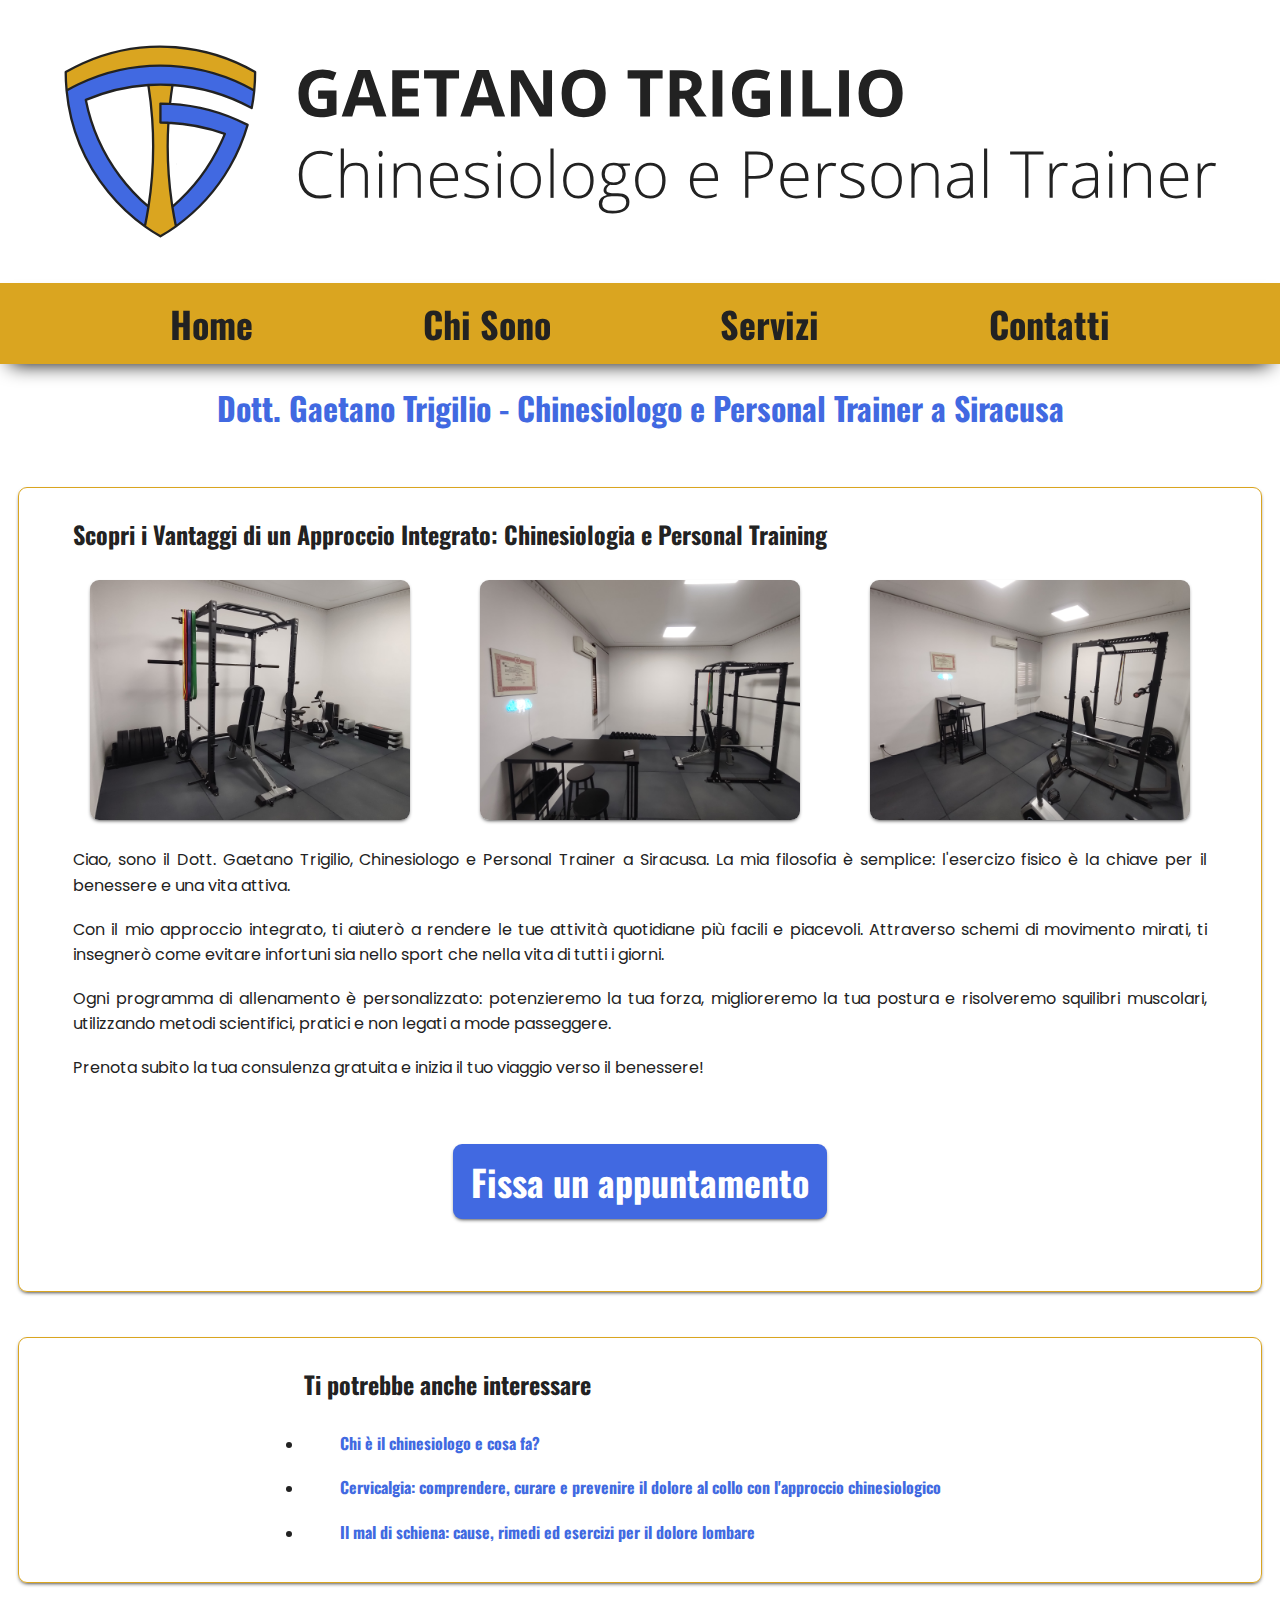
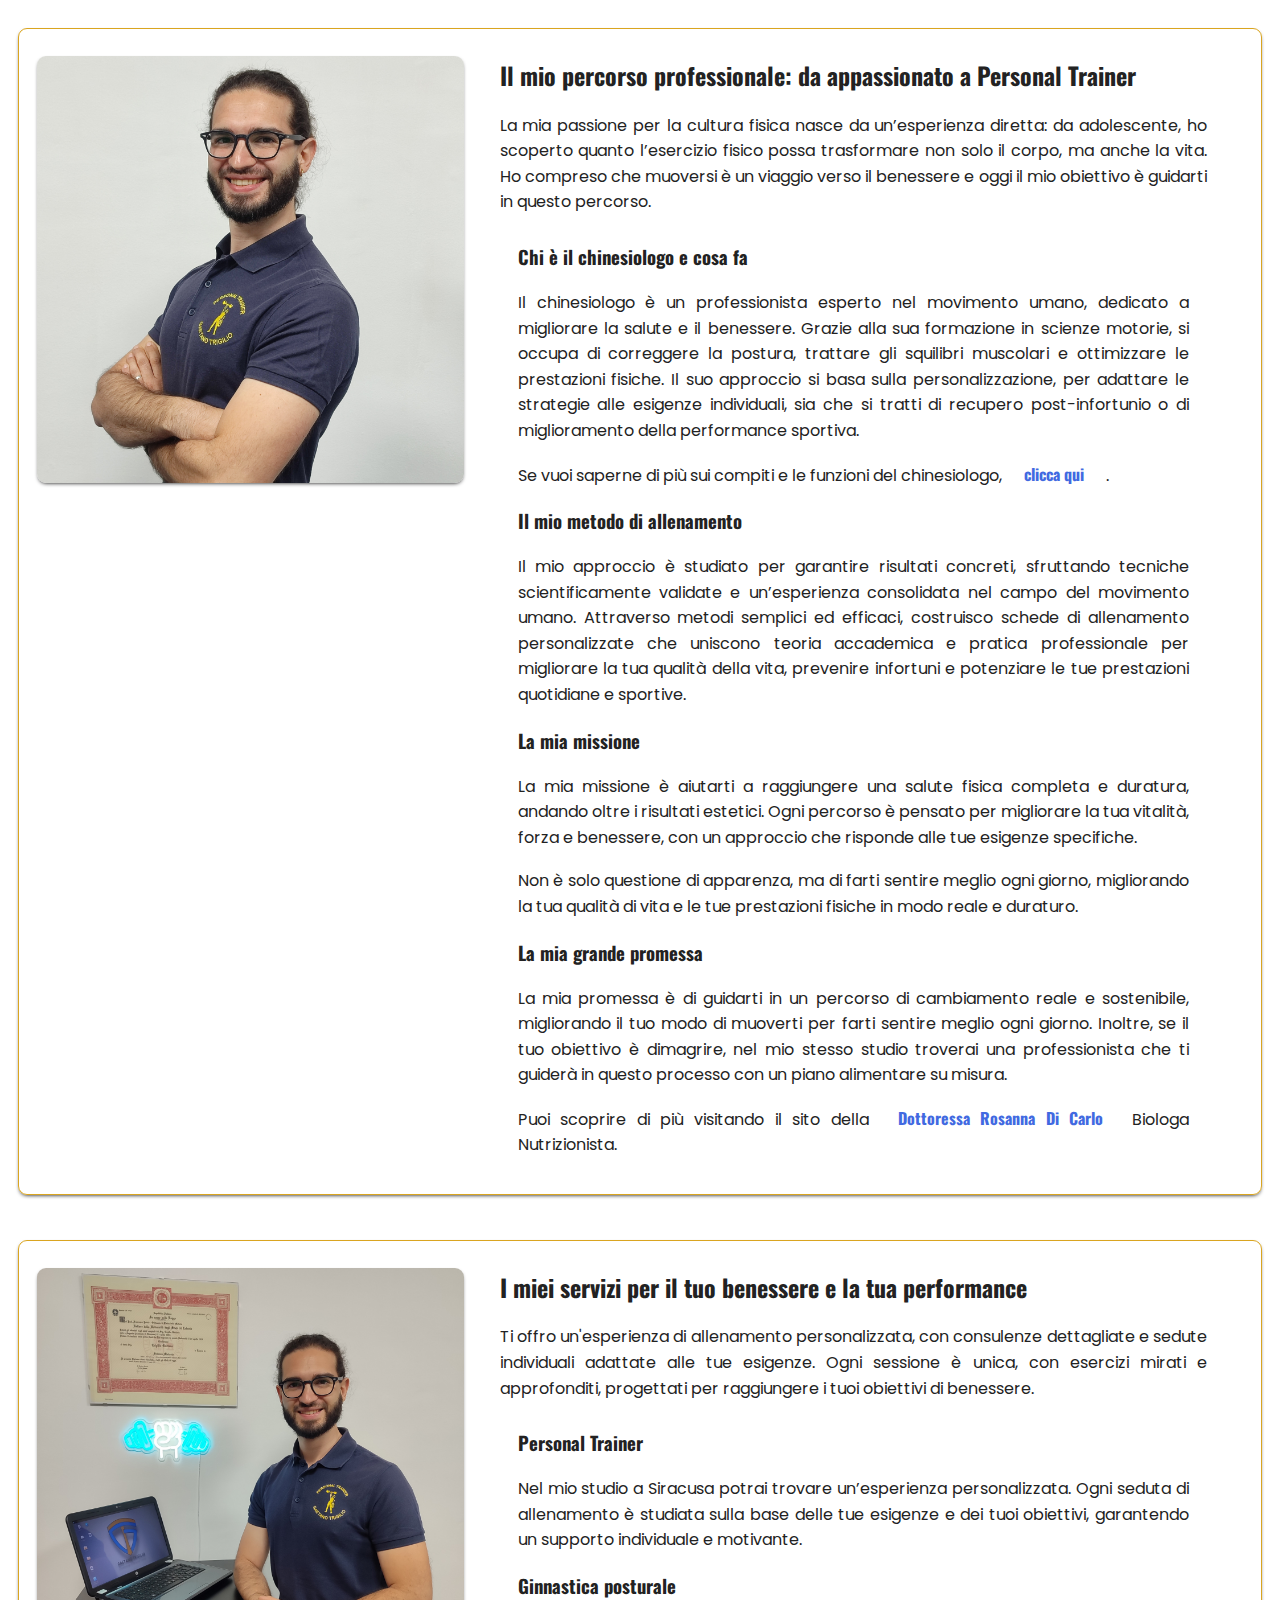
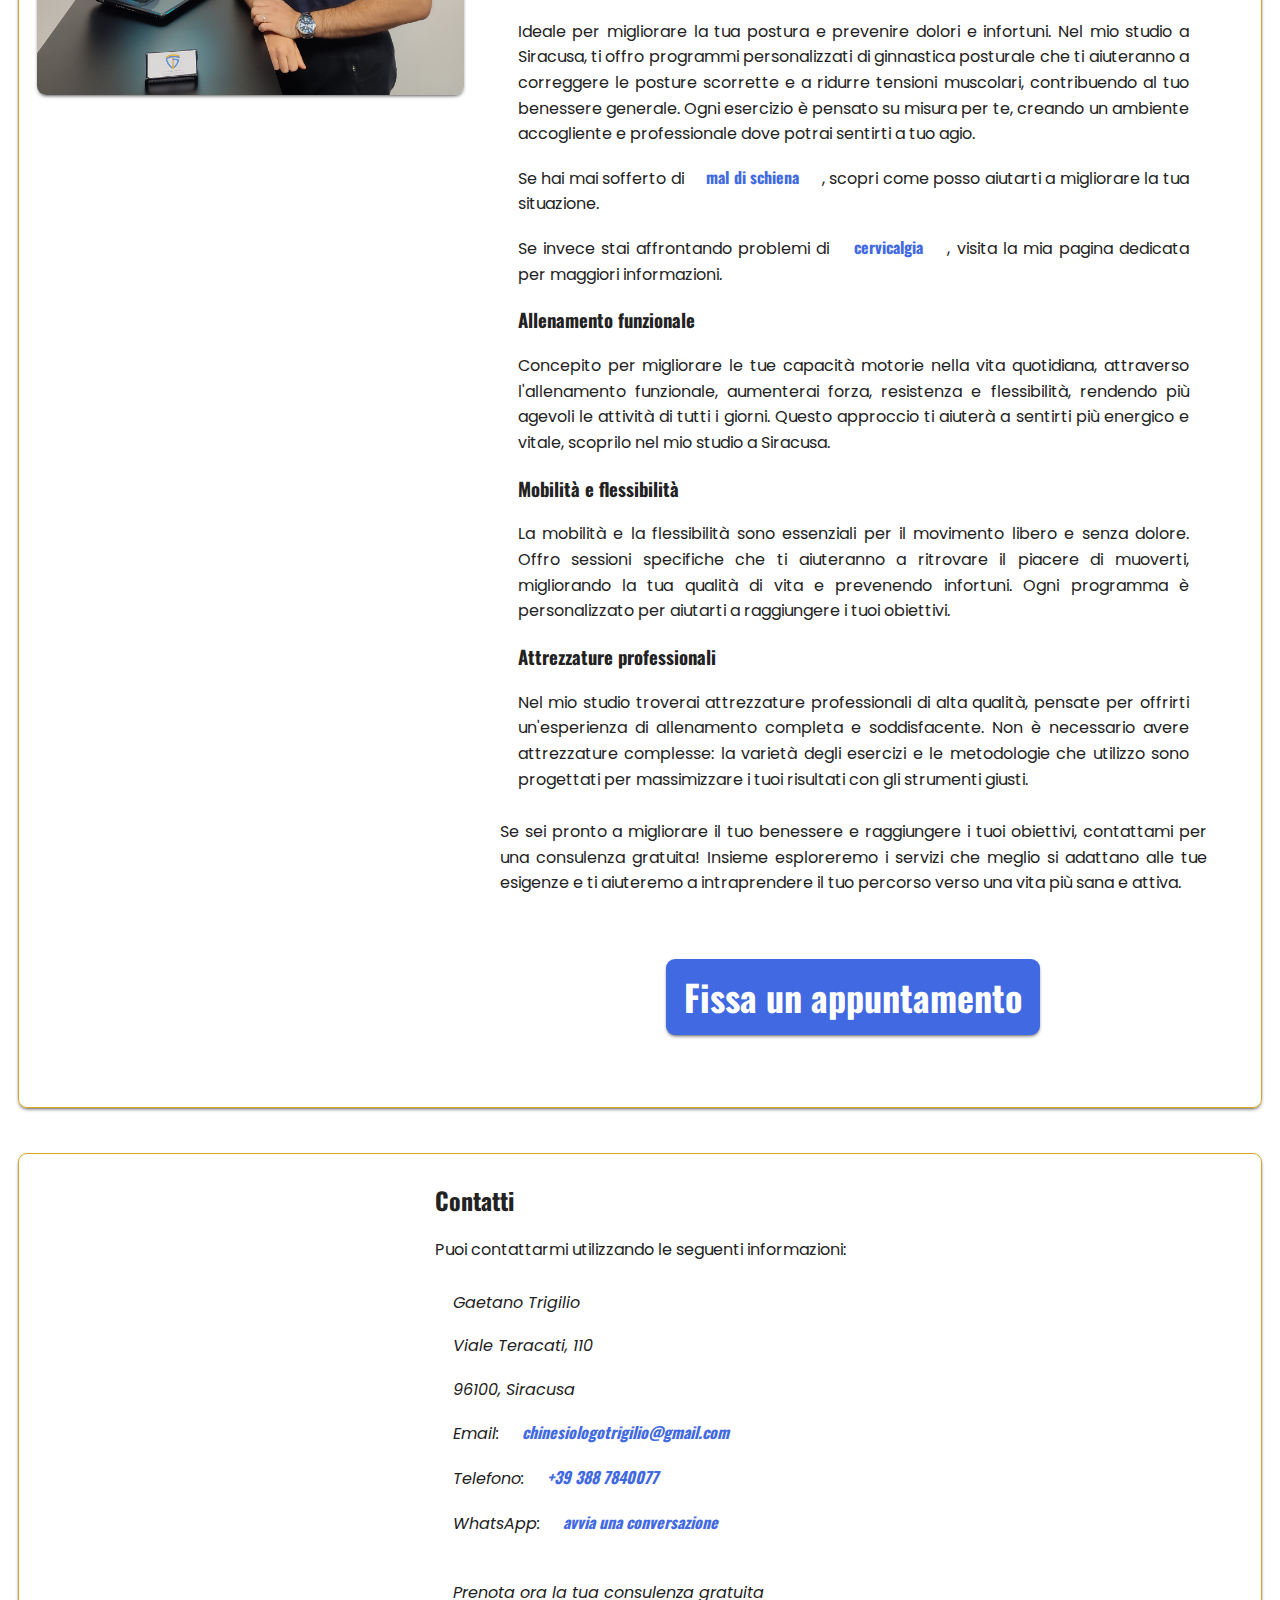
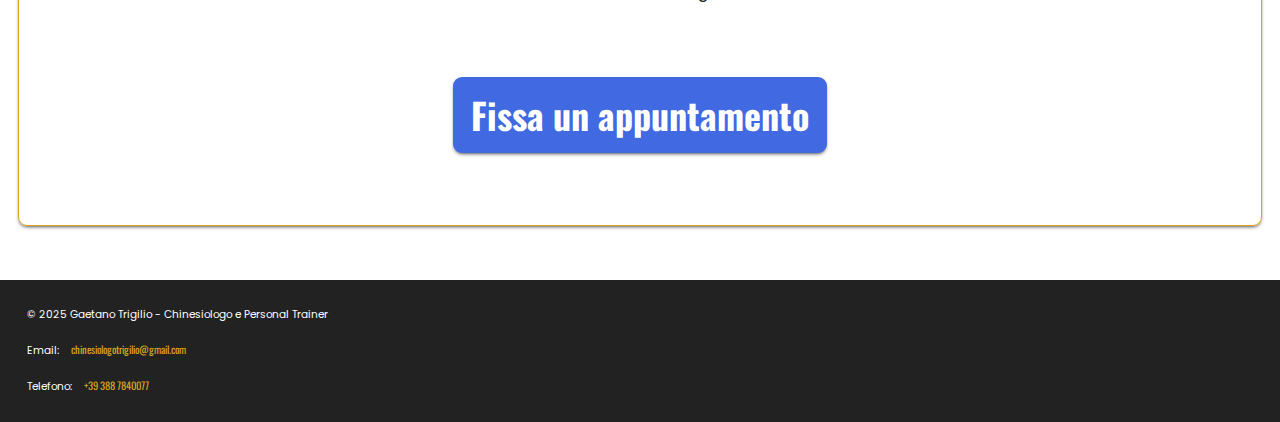
<file: index.html>
<!DOCTYPE html>
<html lang="it">
	<head>
    	<meta charset="UTF-8">
    	<meta name="viewport" content="width=device-width, initial-scale=1.0">
    	<title>Personal Trainer e Chinesiologo a Siracusa | Allenamenti Su Misura</title>
    	<meta name="description" content="Personal Trainer e Chinesiologo a Siracusa. Programmi di allenamento personalizzati per il tuo benessere. Prenota la tua consulenza gratuita!">
		<meta property="og:title" content="Personal Trainer e Chinesiologo a Siracusa | Allenamenti Su Misura" />
		<meta property="og:description" content="Personal Trainer e Chinesiologo a Siracusa. Programmi di allenamento personalizzati per il tuo benessere. Prenota la tua consulenza gratuita!" />
		<meta property="og:image" content="img/chinesiologo-personal-trainer-siracusa-gaetano-trigilio.jpg" />
		<meta property="og:url" content="https://gaetanotrigilio.it" />
		<meta property="og:type" content="website" />
    	<meta name="google-site-verification" content="9u2mO4jJW-R8GrjQ6_IPkOPRJM4bNEwZjtA21-dHIYQ" />
    	<link rel="icon" href="img/favicon.ico" type="image/x-icon">
		<link rel="stylesheet" href="styles.css">
		<link rel="canonical" href="https://gaetanotrigilio.it">
		<script type="application/ld+json">
{
  "@context": "http://schema.org",
  "@type": "LocalBusiness",
  "name": "Gaetano Trigilio",
  "image": "https://gaetanotrigilio.github.io/img/logo-lungo.svg",
  "telephone": "+39 388 7840077",
  "email": "tano.trigilio@gmail.com",
"address": {
	"@type": "PostalAddress",
	"addressLocality": "Siracusa",
	"addressCountry": "IT"
			}
}
		</script>
	</head>
	<body>
		<header>
			<img class="logo" src="img/logo-lungo.svg" alt="Logo del Dott. Gaetano Trigilio, Chinesiologo e Personal Trainer a Siracusa">
		</header>
		<nav>
				<ul>
					<li>
					  <a href="#home" title="Vai alla sezione Home">Home</a>
				  </li>
					<li>
					  <a href="#chi-sono" title="Vai alla sezione Chi Sono">Chi Sono</a>
				  </li>
					<li>
					  <a href="#servizi" title="Vai alla sezione Servizi">Servizi</a>
				  </li>
					<li>
					  <a href="#contatti" title="Vai alla sezione Contatti">Contatti</a>
				  </li>
				</ul>
			</nav>
		<main>
			<h1 class="title">Dott. Gaetano Trigilio - Chinesiologo e Personal Trainer a Siracusa</h1>
			<!-- Sezione Home -->
			<section id="home">
				<div>
					<h2>Scopri i Vantaggi di un Approccio Integrato: Chinesiologia e Personal Training</h2>
					<div class="carousel">
						<img class="round-corners" src="img/studio1.jpg" alt="studio1">
						<img class="round-corners" src="img/studio2.jpg" alt="studio2">
						<img class="round-corners" src="img/studio3.jpg" alt="studio3">
					</div>
					<p>Ciao, sono il Dott. Gaetano Trigilio, Chinesiologo e Personal Trainer a Siracusa. La mia filosofia è semplice: l'esercizo fisico è la chiave per il benessere e una vita attiva.</p>
					<p>Con il mio approccio integrato, ti aiuterò a rendere le tue attività quotidiane più facili e piacevoli. Attraverso schemi di movimento mirati, ti insegnerò come evitare infortuni sia nello sport che nella vita di tutti i giorni.</p>
					<p>Ogni programma di allenamento è personalizzato: potenzieremo la tua forza, miglioreremo la tua postura e risolveremo squilibri muscolari, utilizzando metodi scientifici, pratici e non legati a mode passeggere.</p>
					<p>Prenota subito la tua consulenza gratuita e inizia il tuo viaggio verso il benessere!</p>
					<div class="cta">
					  <a class="cta-link" href="https://calendar.app.google/U7BG6FJpt1YMe3MM8">Fissa un appuntamento</a>
					</div>
				</div>
			</section>
			<section id="correlati">
				<div>
					<h2>Ti potrebbe anche interessare</h2>
					<ul>
						<li>
							<a href="https://gaetanotrigilio.it/chinesiologo">Chi è il chinesiologo e cosa fa?</a>
						</li>
						<li>
							<a href="https://gaetanotrigilio.it/cervicalgia">Cervicalgia: comprendere, curare e prevenire il dolore al collo con l'approccio chinesiologico</a>
						</li>
						<li>
							<a href="https://gaetanotrigilio.it/mal-di-schiena">Il mal di schiena: cause, rimedi ed esercizi per il dolore lombare</a>
						</li>
				</div>
			</section>
		<!-- Sezione Chi sono -->
			<section id="chi-sono">
				<img class="round-corners" src="img/chinesiologo-personal-trainer-siracusa-gaetano-trigilio.jpg" alt="Dott. Gaetano Trigilio, Chinesiologo e Personal Trainer a Siracusa">
				<div>
					<h2>Il mio percorso professionale: da appassionato a Personal Trainer</h2>
					<p>La mia passione per la cultura fisica nasce da un’esperienza diretta: da adolescente, ho scoperto quanto l’esercizio fisico possa trasformare non solo il corpo, ma anche la vita. Ho compreso che muoversi è un viaggio verso il benessere e oggi il mio obiettivo è guidarti in questo percorso.</p>
					<div>
					  <h3>Chi è il chinesiologo e cosa fa</h3>
					  <p>Il chinesiologo è un professionista esperto nel movimento umano, dedicato a migliorare la salute e il benessere. Grazie alla sua formazione in scienze motorie, si occupa di correggere la postura, trattare gli squilibri muscolari e ottimizzare le prestazioni fisiche. Il suo approccio si basa sulla personalizzazione, per adattare le strategie alle esigenze individuali, sia che si tratti di recupero post-infortunio o di miglioramento della performance sportiva.</p>
					  <p>Se vuoi saperne di più sui compiti e le funzioni del chinesiologo, 
					  	<a href="https://gaetanotrigilio.it/chinesiologo">clicca qui</a>
				  	  .</p>
					  <h3>Il mio metodo di allenamento</h3>
					  <p>Il mio approccio è studiato per garantire risultati concreti, sfruttando tecniche scientificamente validate e un’esperienza consolidata nel campo del movimento umano. Attraverso metodi semplici ed efficaci, costruisco schede di allenamento personalizzate che uniscono teoria accademica e pratica professionale per migliorare la tua qualità della vita, prevenire infortuni e potenziare le tue prestazioni quotidiane e sportive.</p>
					  <h3>La mia missione</h3>  
					  <p>La mia missione è aiutarti a raggiungere una salute fisica completa e duratura, andando oltre i risultati estetici. Ogni percorso è pensato per migliorare la tua vitalità, forza e benessere, con un approccio che risponde alle tue esigenze specifiche.</p>
					  <p>Non è solo questione di apparenza, ma di farti sentire meglio ogni giorno, migliorando la tua qualità di vita e le tue prestazioni fisiche in modo reale e duraturo.</p>
					  <h3>La mia grande promessa</h3>
					  <p>La mia promessa è di guidarti in un percorso di cambiamento reale e sostenibile, migliorando il tuo modo di muoverti per farti sentire meglio ogni giorno. Inoltre, se il tuo obiettivo è dimagrire, nel mio stesso studio troverai una professionista che ti guiderà in questo processo con un piano alimentare su misura.</p>
					  <p>Puoi scoprire di più visitando il sito della 
					  	<a href="https://rosannadicarlo.it">Dottoressa Rosanna Di Carlo</a>
				  	   Biologa Nutrizionista.</p>
				  	</div>
				</div>
			</section>
		<!-- Sezione Servizi -->
			<section id="servizi">
				<img class="round-corners" src="img/studio5.jpg">
				<div>
					<h2>I miei servizi per il tuo benessere e la tua performance</h2>
					<p>Ti offro un'esperienza di allenamento personalizzata, con consulenze dettagliate e sedute individuali adattate alle tue esigenze. Ogni sessione è unica, con esercizi mirati e approfonditi, progettati per raggiungere i tuoi obiettivi di benessere.</p>
					<div>
				  		<h3>Personal Trainer</h3>
						<p>Nel mio studio a Siracusa potrai trovare un’esperienza personalizzata. Ogni seduta di allenamento è studiata sulla base delle tue esigenze e dei tuoi obiettivi, garantendo un supporto individuale e motivante.</p>
						<h3>Ginnastica posturale</h3>
				  		<p>Ideale per migliorare la tua postura e prevenire dolori e infortuni. Nel mio studio a Siracusa, ti offro programmi personalizzati di ginnastica posturale che ti aiuteranno a correggere le posture scorrette e a ridurre tensioni muscolari, contribuendo al tuo benessere generale. Ogni esercizio è pensato su misura per te, creando un ambiente accogliente e professionale dove potrai sentirti a tuo agio.</p>
				  		<p>Se hai mai sofferto di 
				  			<a href="https://gaetanotrigilio.it/mal-di-schiena">mal di schiena</a>
			  			, scopri come posso aiutarti a migliorare la tua situazione.</p>
			  			<p>Se invece stai affrontando problemi di 
			  				<a href="https://gaetanotrigilio.it/cervicalgia">cervicalgia</a>
		  				, visita la mia pagina dedicata per maggiori informazioni.</p>
					  	<h3>Allenamento funzionale</h3>
				  		<p>Concepito per migliorare le tue capacità motorie nella vita quotidiana, attraverso l'allenamento funzionale, aumenterai forza, resistenza e flessibilità, rendendo più agevoli le attività di tutti i giorni. Questo approccio ti aiuterà a sentirti più energico e vitale, scoprilo nel mio studio a Siracusa.</p>
				  		<h3>Mobilità e flessibilità</h3>
					 	 <p>La mobilità e la flessibilità sono essenziali per il movimento libero e senza dolore. Offro sessioni specifiche che ti aiuteranno a ritrovare il piacere di muoverti, migliorando la tua qualità di vita e prevenendo infortuni. Ogni programma è personalizzato per aiutarti a raggiungere i tuoi obiettivi.</p>
				  		<h3>Attrezzature professionali</h3>
					 	 <p>Nel mio studio troverai attrezzature professionali di alta qualità, pensate per offrirti un'esperienza di allenamento completa e soddisfacente. Non è necessario avere attrezzature complesse: la varietà degli esercizi e le metodologie che utilizzo sono progettati per massimizzare i tuoi risultati con gli strumenti giusti.</p>
					</div>
					<p>Se sei pronto a migliorare il tuo benessere e raggiungere i tuoi obiettivi, contattami per una consulenza gratuita! Insieme esploreremo i servizi che meglio si adattano alle tue esigenze e ti aiuteremo a intraprendere il tuo percorso verso una vita più sana e attiva.</p>
					<div class="cta">
					  <a class="cta-link" href="https://calendar.app.google/U7BG6FJpt1YMe3MM8">Fissa un appuntamento</a>
					</div>
				</div>
			</section>
		<!-- Sezione Contatti -->
			<section id="contatti">
				<div>
					<h2>Contatti</h2>    
					<p>Puoi contattarmi utilizzando le seguenti informazioni:</p>
					<address>
						<p>Gaetano Trigilio</p>
						<p>Viale Teracati, 110</p>
						<p>96100, Siracusa</p>
						<p>Email: 
							<a href="mailto:chinesiologotrigilio@gmail.com" title="clicca per inviare una email">chinesiologotrigilio@gmail.com</a>
						</p>    
						<p>Telefono: 
							<a href="tel:+393887840077" alt="chiama il +393887840077" title="clicca per telefonare">+39 388 7840077</a>
						</p>
						<p>WhatsApp: 
							<a href="https://wa.me/393887840077" alt="Avvia una conversazione su WhatsApp" title="clicca per avviare una chat su Whatsapp">avvia una conversazione</a>
						</p>
						<br>
						<p>Prenota ora la tua consulenza gratuita</p>
					</address>
					<div class="cta">
						<a class="cta-link" href="https://calendar.app.google/U7BG6FJpt1YMe3MM8">Fissa un appuntamento</a>
					</div>
				</div>
			</section>
		</main>
		<!-- Piede di Pagina -->
		<footer>
			<div class="info">
		    	<p>&copy; 2025 Gaetano Trigilio - Chinesiologo e Personal Trainer</p>
		    	<!--p>Indirizzo: Viale Teracati, 110 - 96100, Siracusa</p-->
		    	<p>Email: 
				<a href="mailto:chinesiologotrigilio@gmail.com" title="clicca per inviare una email">chinesiologotrigilio@gmail.com</a>
			</p>
		    	<p>Telefono: 
				<a href="tel:+393887840077" alt="chiama il +393887840077" title="clicca per telefonare">+39 388 7840077</a>
			</p>
			</div>
		</footer>
  </body>
</html>
</file>
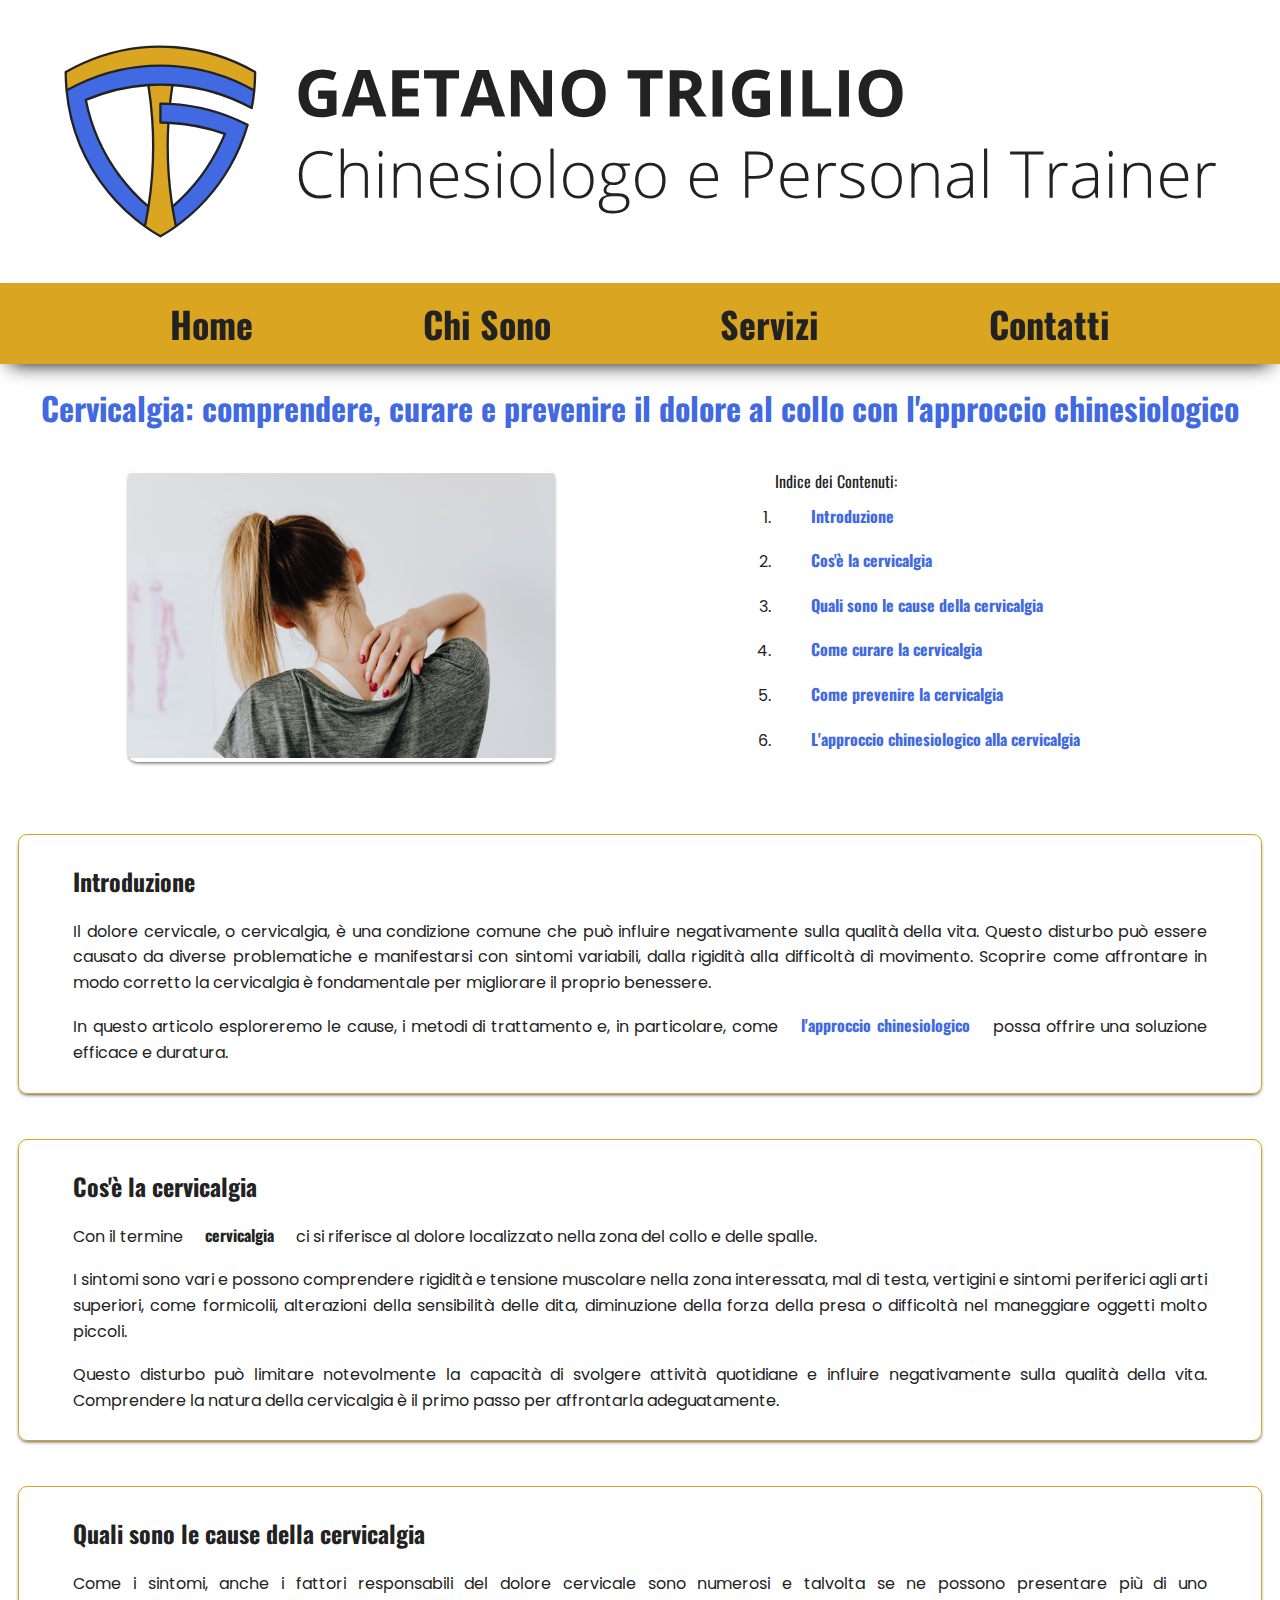
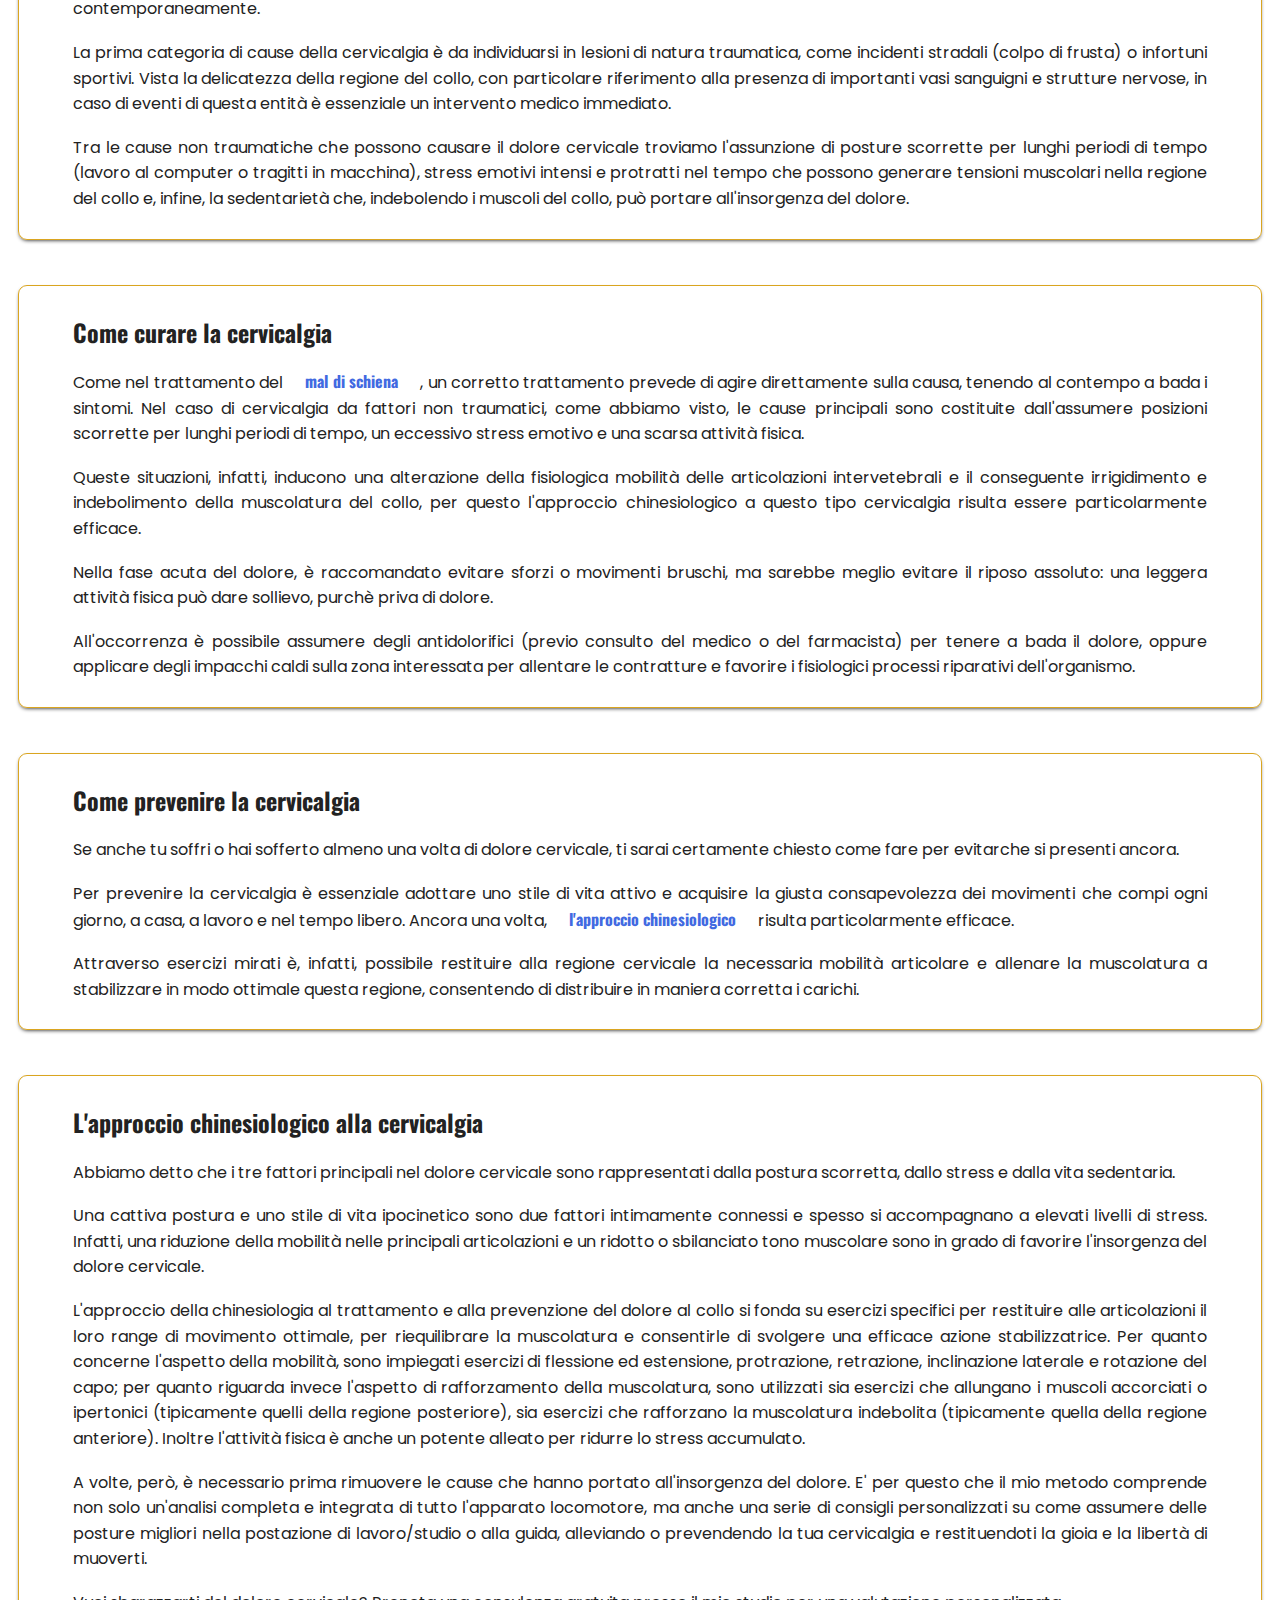
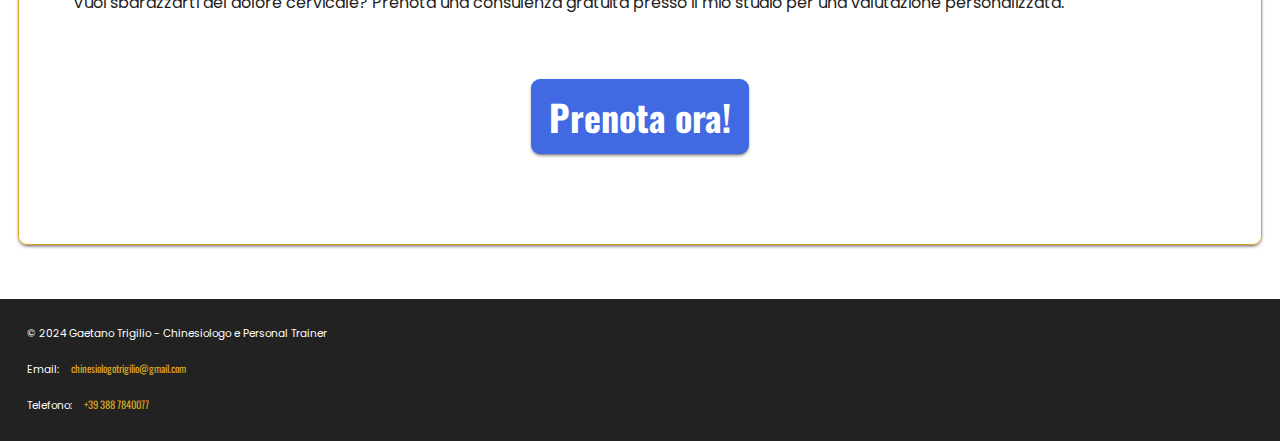
<file: cervicalgia.html>
<!DOCTYPE html>
<html lang="it">
	<head>
    	<meta charset="UTF-8">
    	<meta name="viewport" content="width=device-width, initial-scale=1.0">
    	<meta name="description" content="Scopri come sbarazzarti del dolore al collo con l'esercizio fisico. Cause, rimedi e trattamento chiniesiologico per la cervicalgia a Siracusa. Dott. Gaetano Trigilio - Chinesiologo e Personal Trainer a Siracusa.">
    	<!--meta name="google-site-verification" content="9u2mO4jJW-R8GrjQ6_IPkOPRJM4bNEwZjtA21-dHIYQ" /-->
    	<title>La Cervicalgia - Dott. Gaetano Trigilio</title>
		<meta property="og:title" content="La Cervicalgia - Dott. Gaetano Trigilio" />
		<meta property="og:description" content="Scopri come sbarazzarti del dolore al collo con l'esercizio fisico. Cause, rimedi e trattamento chiniesiologico per la cervicalgia a Siracusa. Dott. Gaetano Trigilio - Chinesiologo e Personal Trainer a Siracusa." />
		<meta property="og:image" content="img/neck-pain-1200x630.jpg" />
		<meta property="og:url" content="https://gaetanotrigilio.it/cervicalgia" />
		<meta property="og:type" content="website" />
    	<link rel="icon" href="img/favicon.ico" type="image/x-icon">
		<link rel="stylesheet" href="styles.css">
		<script type="application/ld+json">
{
  "@context": "http://schema.org",
  "@type": "LocalBusiness",
  "name": "Gaetano Trigilio",
  "image": "https://gaetanotrigilio.github.io/img/logo-lungo.svg",
  "telephone": "+39 388 7840077",
  "email": "tano.trigilio@gmail.com",
"address": {
	"@type": "PostalAddress",
	"addressLocality": "Siracusa",
	"addressCountry": "IT"
			}
}
		</script>
	</head>
	<body>
		<!-- Intestazione -->
		<header>
			<img class="logo" src="img/logo-lungo.svg" alt="Logo del Dott. Gaetano Trigilio">
		</header>
		<nav>
			<ul>
				<li>
				  <a href="https://gaetanotrigilio.it/index.html#home" title="Vai alla sezione Home">Home</a>
				</li>
				<li>
				  <a href="https://gaetanotrigilio.it/index.html#chi-sono" title="Vai alla sezione Chi Sono">Chi Sono</a>
				</li>
				<li>
				  <a href="https://gaetanotrigilio.it/index.html#servizi" title="Vai alla sezione Servizi">Servizi</a>
				</li>
				<li>
				  <a href="https://gaetanotrigilio.it/index.html#contatti" title="Vai alla sezione Contatti">Contatti</a>
				</li>
			</ul>
		</nav>
		<main>
			<h1 class="title">Cervicalgia: comprendere, curare e prevenire il dolore al collo con l'approccio chinesiologico</h1>
			<div class="container-row">
				<img src="img/neck-pain.jpg" alt="immagine sul mal di schiena" class="round-corners">
				<div>
					<ol>Indice dei Contenuti:
						<li>
							<a href="#sec1">Introduzione</a>
						</li>
						<li>
							<a href="#sec2">Cos'è la cervicalgia</a>
						</li>
						<li>
							<a href="#sec3">Quali sono le cause della cervicalgia</a>
						</li>
						<li>
							<a href="#sec4">Come curare la cervicalgia</a>
						</li>
						<li>
							<a href="#sec5">Come prevenire la cervicalgia</a>
						</li>
						<li>
							<a href="#sec6">L'approccio chinesiologico alla cervicalgia</a>
						</li>
					</ol>
				</div>
			</div>
			<section id="sec1">
				<div>
					<h2>Introduzione</h2>
					<p>Il dolore cervicale, o cervicalgia, è una condizione comune che può influire negativamente sulla qualità della vita. Questo disturbo può essere causato da diverse problematiche e manifestarsi con sintomi variabili, dalla rigidità alla difficoltà di movimento. Scoprire come affrontare in modo corretto la cervicalgia è fondamentale per migliorare il proprio benessere.
					</p>
					<p> In questo articolo esploreremo le cause, i metodi di trattamento e, in particolare, come   
						<a href="#sec6">l'approccio chinesiologico</a>
					possa offrire una soluzione efficace e duratura.
					</p>
				</div>
			</section>
			<section id="sec2">
				<div>
					<h2>Cos'è la cervicalgia</h2>
					<p>Con il termine <strong>cervicalgia</strong> ci si riferisce al dolore localizzato nella zona del collo e delle spalle.</p> 
					<p>I sintomi sono vari e possono comprendere rigidità e tensione muscolare nella zona interessata, mal di testa, vertigini e sintomi periferici agli arti superiori, come formicolii, alterazioni della sensibilità delle dita, diminuzione della forza della presa o difficoltà nel maneggiare oggetti molto piccoli.</p>
					<p>Questo disturbo può limitare notevolmente la capacità di svolgere attività quotidiane e influire negativamente sulla qualità della vita. Comprendere la natura della cervicalgia è il primo passo per affrontarla adeguatamente.</p>
				</div>
			</section>
			<section id="sec3">
				<div>
					<h2>Quali sono le cause della cervicalgia</h2>
					<p>Come i sintomi, anche i fattori responsabili del dolore cervicale sono numerosi e talvolta se ne possono presentare più di uno contemporaneamente.</p>
					<p>La prima categoria di cause della cervicalgia è da individuarsi in lesioni di natura traumatica, come incidenti stradali (colpo di frusta) o infortuni sportivi. Vista la delicatezza della regione del collo, con particolare riferimento alla presenza di importanti vasi sanguigni e strutture nervose, in caso di eventi di questa entità è essenziale un intervento medico immediato.</p>
					<p>Tra le cause non traumatiche che possono causare il dolore cervicale troviamo l'assunzione di posture scorrette per lunghi periodi di tempo (lavoro al computer o tragitti in macchina), stress emotivi intensi e protratti nel tempo che possono generare tensioni muscolari nella regione del collo e, infine, la sedentarietà che, indebolendo i muscoli del collo, può portare all'insorgenza del dolore.</p>
				</div>
			</section>
			<section id="sec4">
				<div>
					<h2>Come curare la cervicalgia</h2>
					<p>Come nel trattamento del
						<a href="https://gaetanotrigilio.it/mal-di-schiena">mal di schiena</a>
					, un corretto trattamento prevede di agire direttamente sulla causa, tenendo al contempo a bada i sintomi. Nel caso di cervicalgia da fattori non traumatici, come abbiamo visto, le cause principali sono costituite dall'assumere posizioni scorrette per lunghi periodi di tempo, un eccessivo stress emotivo e una scarsa attività fisica.</p>
					<p>Queste situazioni, infatti, inducono una alterazione della fisiologica mobilità delle articolazioni intervetebrali e il conseguente irrigidimento e indebolimento della muscolatura del collo, per questo l'approccio chinesiologico a questo tipo cervicalgia risulta essere particolarmente efficace.</p>
					<p>Nella fase acuta del dolore, è raccomandato evitare sforzi o movimenti bruschi, ma sarebbe meglio evitare il riposo assoluto: una leggera attività fisica può dare sollievo, purchè priva di dolore.</p>
					<p>All'occorrenza è possibile assumere degli antidolorifici (previo consulto del medico o del farmacista) per tenere a bada il dolore, oppure applicare degli impacchi caldi sulla zona interessata per allentare le contratture e favorire i fisiologici processi riparativi dell'organismo.</p>
				</div>
			</section>
			<section id="sec5">
				<div>
					<h2>Come prevenire la cervicalgia</h2>
					<p>Se anche tu soffri o hai sofferto almeno una volta di dolore cervicale, ti sarai certamente chiesto come fare per evitarche si presenti ancora.</p>
					<p>Per prevenire la cervicalgia è essenziale adottare uno stile di vita attivo e acquisire la giusta consapevolezza dei movimenti che compi ogni giorno, a casa, a lavoro e nel tempo libero. Ancora una volta, 
						<a href="#sec6">l'approccio chinesiologico
						</a>
					risulta particolarmente efficace.
					</p>
					<p>Attraverso esercizi mirati è, infatti, possibile restituire alla regione cervicale la necessaria mobilità articolare e allenare la muscolatura a stabilizzare in modo ottimale questa regione, consentendo di distribuire in maniera corretta i carichi.
					</p>
				</div>
			</section>
			<section id="sec6">
				<div>
					<h2>L'approccio chinesiologico alla cervicalgia</h2>
					<p>Abbiamo detto che i tre fattori principali nel dolore cervicale sono rappresentati dalla postura scorretta, dallo stress e dalla vita sedentaria.</p>
					<p>Una cattiva postura e uno stile di vita ipocinetico sono due fattori intimamente connessi e spesso si accompagnano a elevati livelli di stress. Infatti, una riduzione della mobilità nelle principali articolazioni e un ridotto o sbilanciato tono muscolare sono in grado di favorire l'insorgenza del dolore cervicale.
					</p>
					<p>L'approccio della chinesiologia al trattamento e alla prevenzione del dolore al collo si fonda su esercizi specifici per restituire alle articolazioni il loro range di movimento ottimale, per riequilibrare la muscolatura e consentirle di svolgere una efficace azione stabilizzatrice. Per quanto concerne l'aspetto della mobilità, sono impiegati esercizi di flessione ed estensione, protrazione, retrazione, inclinazione laterale e rotazione del capo; per quanto riguarda invece l'aspetto di rafforzamento della muscolatura, sono utilizzati sia esercizi che allungano i muscoli accorciati o ipertonici (tipicamente quelli della regione posteriore), sia esercizi che rafforzano la muscolatura indebolita (tipicamente quella della regione anteriore). Inoltre l'attività fisica è anche un potente alleato per ridurre lo stress accumulato.
					</p>
					<p>A volte, però, è necessario prima rimuovere le cause che hanno portato all'insorgenza del dolore. E' per questo che il mio metodo comprende non solo un'analisi completa e integrata di tutto l'apparato locomotore, ma anche una serie di consigli personalizzati su come assumere delle posture migliori nella postazione di lavoro/studio o alla guida, alleviando o prevendendo la tua cervicalgia e restituendoti la gioia e la libertà di muoverti.</p>
					<p>Vuoi sbarazzarti del dolore cervicale? Prenota una consulenza gratuita presso il mio studio per una valutazione personalizzata.</p>
					<div class="cta">
						<a href="https://gaetanotrigilio.it/#contatti" class="cta-link">Prenota ora!</a>
					</div>
					</p>
				</div>
			</section>
		</main>
		<footer>
			<div class="info">
		    	<p>&copy; 2024 Gaetano Trigilio - Chinesiologo e Personal Trainer</p>
		    	<!--p>Indirizzo: Viale Teracati, 110 - 96100, Siracusa</p-->
		    	<p>Email: 
					<a href="mailto:chinesiologotrigilio@gmail.com" title="clicca per inviare una email">chinesiologotrigilio@gmail.com</a>
				</p>
		    	<p>Telefono: 
					<a href="tel:+393887840077" alt="chiama il +393887840077" title="clicca per telefonare">+39 388 7840077</a>
				</p>
			</div>
			<!--div class="social-links">
		    	<a href="https://www.facebook.com/tuapagina" target="_blank" rel="noopener noreferrer">Facebook</a>
		    	<a href="https://www.instagram.com/tuoaccount" target="_blank" rel="noopener noreferrer">Instagram</a>
			</div-->
		</footer>
	</body>
</html>
</file>
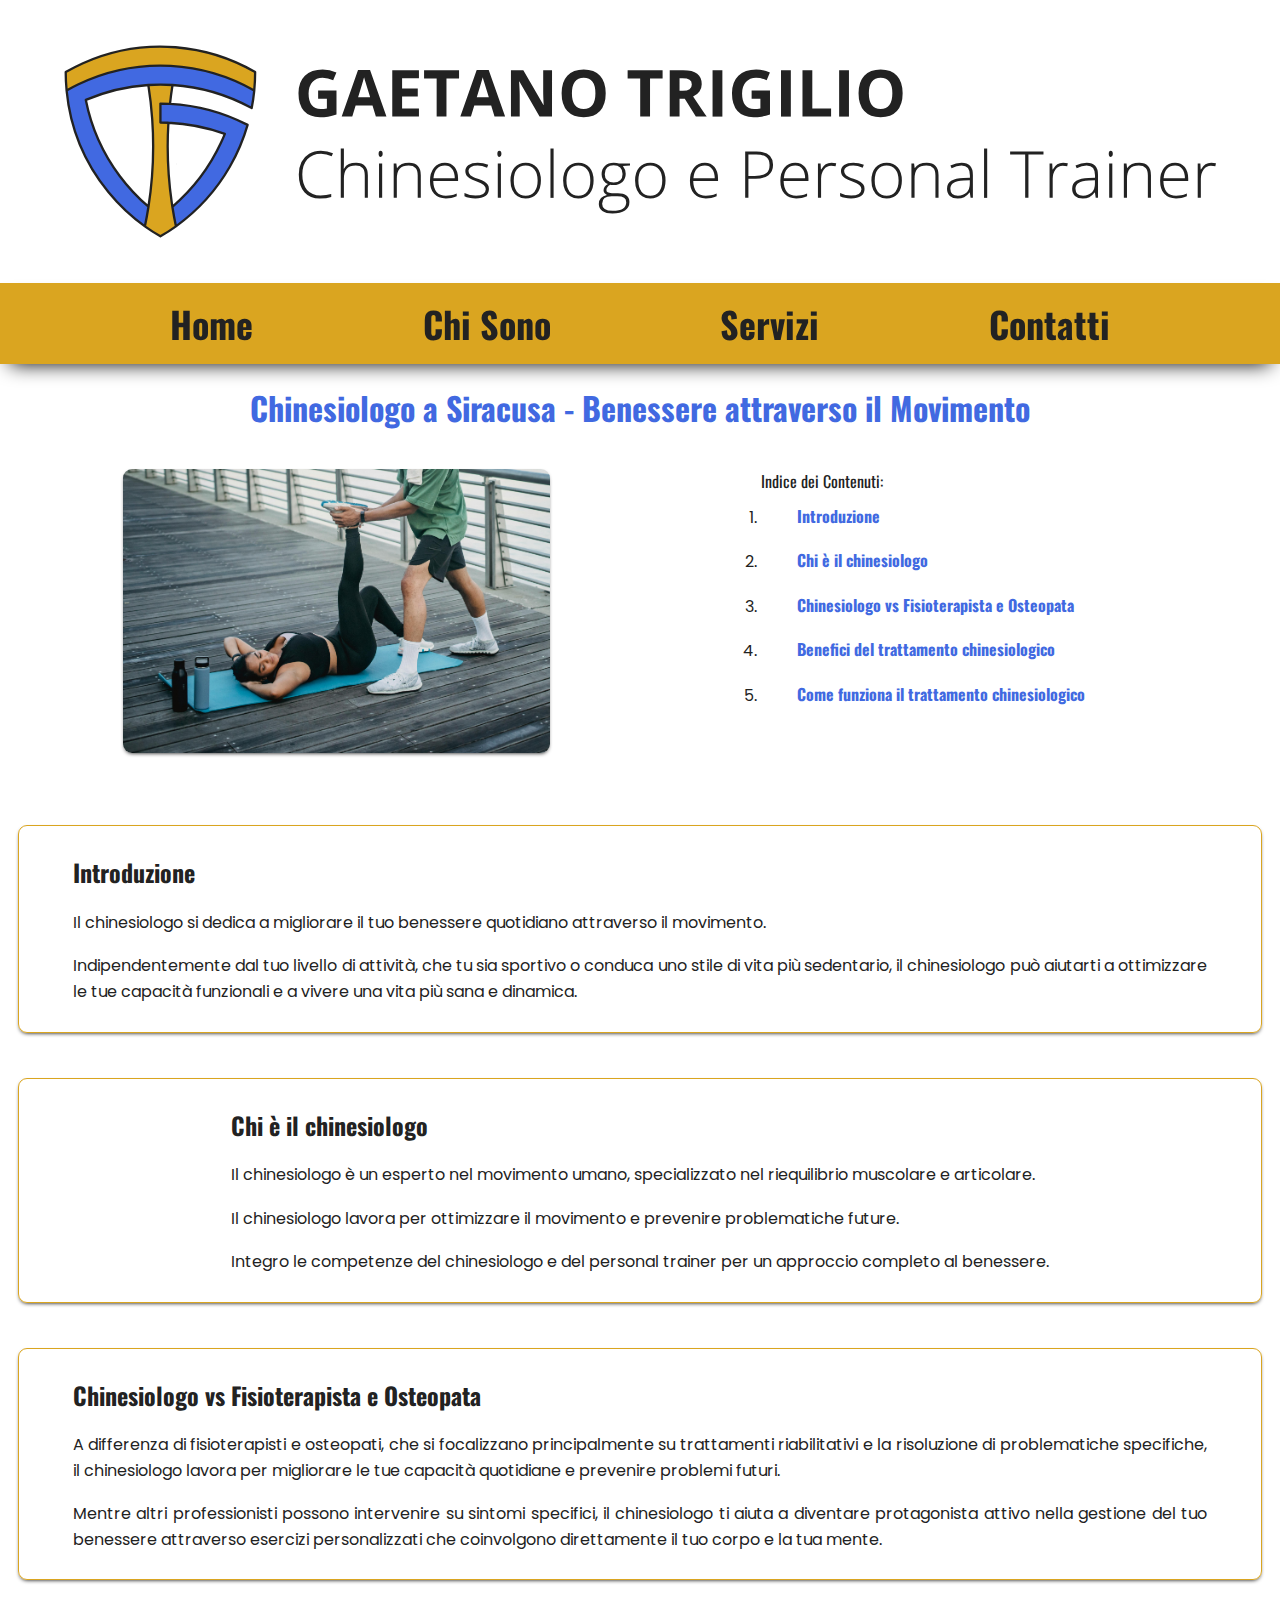
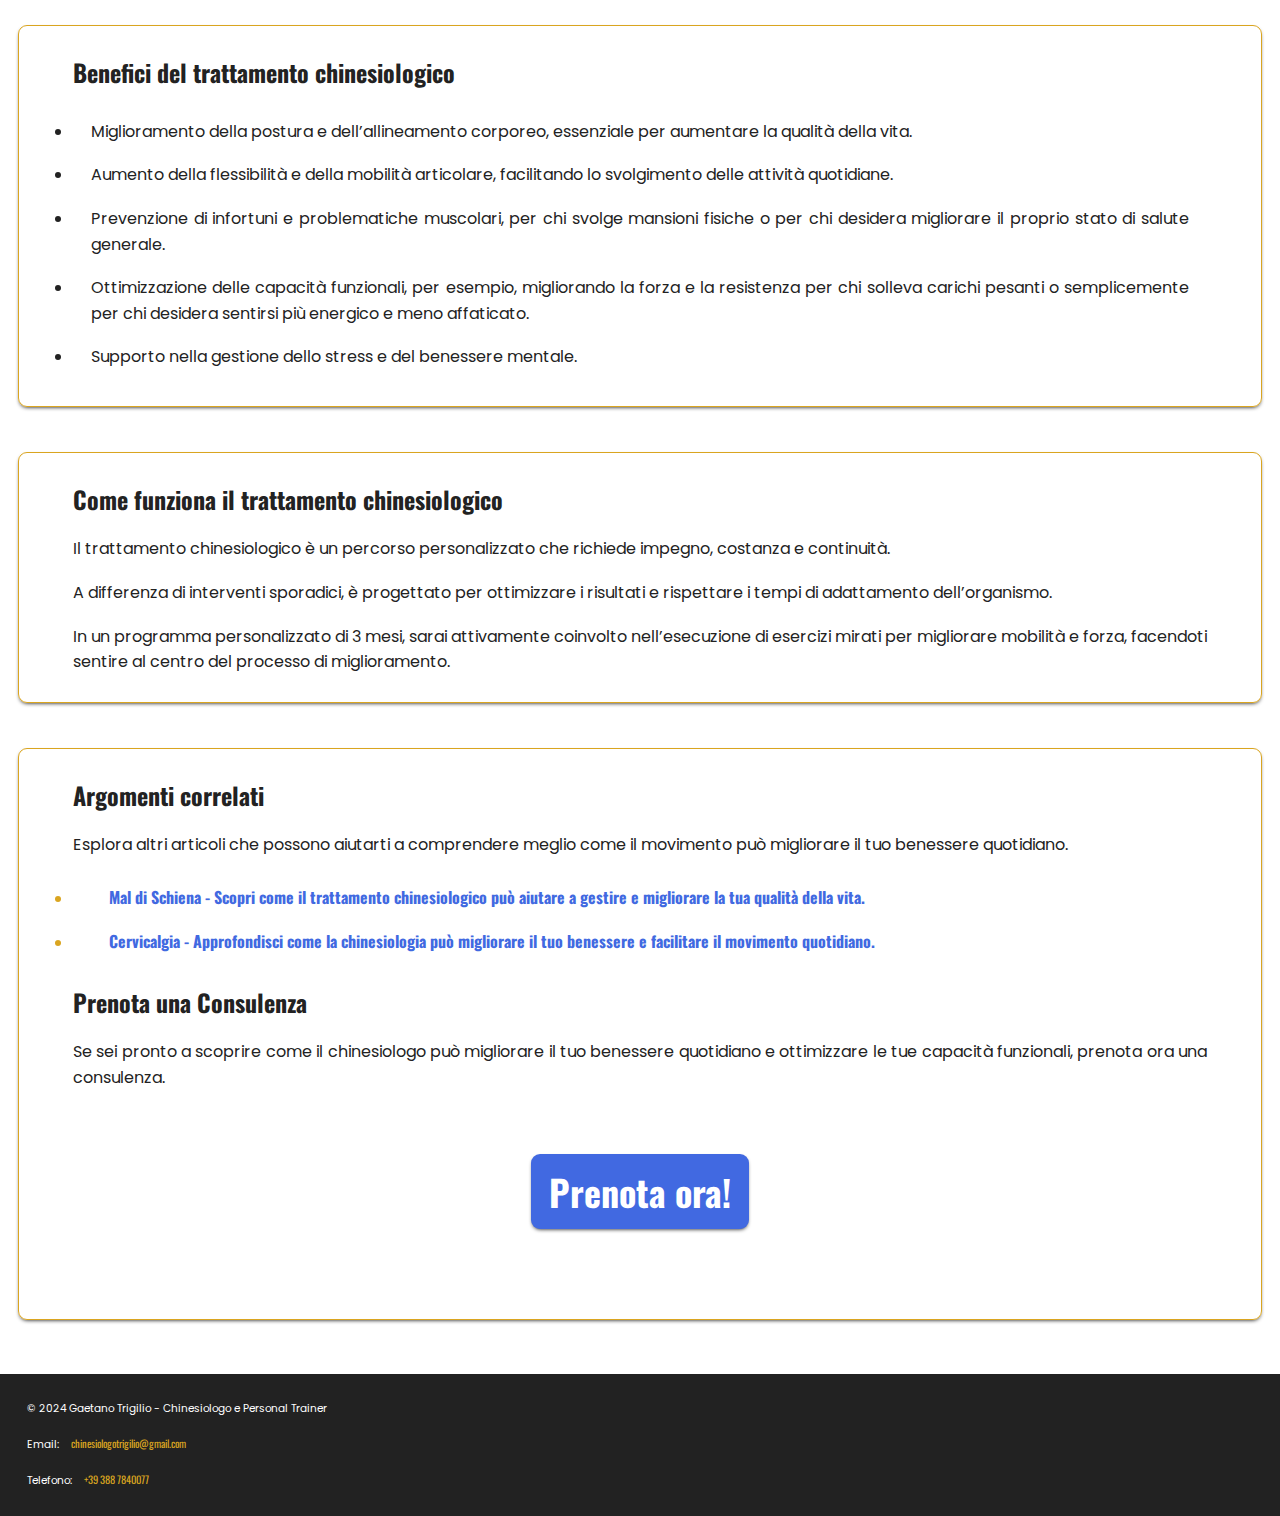
<file: chinesiologo.html>
<!DOCTYPE html>
<html lang="it">
	<head>
    	<meta charset="UTF-8">
    	<meta name="viewport" content="width=device-width, initial-scale=1.0">
    	<meta name="description" content="Scopri come il chinesiologo può migliorare il tuo benessere quotidiano attraverso un approccio personalizzato al movimento. Ottimizza le tue capacità funzionali e vivi meglio con un percorso su misura per te.">
    	<title>Chinesiologo a Siracusa - Benessere attraverso il Movimento</title>
		<meta property="og:title" content="Chinesiologo a Siracusa - Benessere attraverso il Movimento" />
		<meta property="og:description" content="Scopri come il chinesiologo può migliorare il tuo benessere quotidiano attraverso un approccio personalizzato al movimento. Ottimizza le tue capacità funzionali e vivi meglio con un percorso su misura per te." />
		<meta property="og:image" content="img/trainer-and-client-1200x630.jpg" />
		<meta property="og:url" content="https://gaetanotrigilio.it/chinesiologo" />
		<meta property="og:type" content="website" />
    	<link rel="icon" href="img/favicon.ico" type="image/x-icon">
		<link rel="stylesheet" href="styles.css">
		<script type="application/ld+json">
{
  "@context": "http://schema.org",
  "@type": "LocalBusiness",
  "name": "Gaetano Trigilio",
  "image": "https://gaetanotrigilio.github.io/img/logo-lungo.svg",
  "telephone": "+39 388 7840077",
  "email": "tano.trigilio@gmail.com",
"address": {
	"@type": "PostalAddress",
	"addressLocality": "Siracusa",
	"addressCountry": "IT"
			}
}
		</script>
	</head>
	<body>
		<!-- Intestazione -->
		<header>
			<img class="logo" src="img/logo-lungo.svg" alt="Logo del Dott. Gaetano Trigilio">
		</header>
		<nav>
			<ul>
				<li>
				  <a href="https://gaetanotrigilio.it/index.html#home" title="Vai alla sezione Home">Home</a>
				</li>
				<li>
				  <a href="https://gaetanotrigilio.it/index.html#chi-sono" title="Vai alla sezione Chi Sono">Chi Sono</a>
				</li>
				<li>
				  <a href="https://gaetanotrigilio.it/index.html#servizi" title="Vai alla sezione Servizi">Servizi</a>
				</li>
				<li>
				  <a href="https://gaetanotrigilio.it/index.html#contatti" title="Vai alla sezione Contatti">Contatti</a>
				</li>
			</ul>
		</nav>
		<main>
			<h1 class="title">Chinesiologo a Siracusa - Benessere attraverso il Movimento</h1>
			<div class="container-row">
				<img src="img/trainer-and-client.jpg" alt="immagine sul mal di schiena" class="round-corners">
				<div>
					<ol>Indice dei Contenuti:
						<li>
							<a href="#sec1">Introduzione</a>
						</li>
						<li>
							<a href="#sec2">Chi è il chinesiologo</a>
						</li>
						<li>
							<a href="#sec3">Chinesiologo vs Fisioterapista e Osteopata</a>
						</li>
						<li>
							<a href="#sec4">Benefici del trattamento chinesiologico</a>
						</li>
						<li>
							<a href="#sec5">Come funziona il trattamento chinesiologico</a>
						</li>
					</ol>
				</div>
			</div>
			<section id="sec1">
				<div>
					<h2>Introduzione</h2>
					<p>Il chinesiologo si dedica a migliorare il tuo benessere quotidiano attraverso il movimento.</p>
					<p>Indipendentemente dal tuo livello di attività, che tu sia sportivo o conduca uno stile di vita più sedentario, il chinesiologo può aiutarti a ottimizzare le tue capacità funzionali e a vivere una vita più sana e dinamica.</p>
				</div>
			</section>
			<section id="sec2">
				<div>
					<h2>Chi è il chinesiologo</h2>
					<p>Il chinesiologo è un esperto nel movimento umano, specializzato nel riequilibrio muscolare e articolare.</p>
					<p>Il chinesiologo lavora per ottimizzare il movimento e prevenire problematiche future.</p>
					<p>Integro le competenze del chinesiologo e del personal trainer per un approccio completo al benessere.</p>
				</div>
			</section>
			<section id="sec3">
				<div>
					<h2>Chinesiologo vs Fisioterapista e Osteopata</h2>
					<p>A differenza di fisioterapisti e osteopati, che si focalizzano principalmente su trattamenti riabilitativi e la risoluzione di problematiche specifiche, il chinesiologo lavora per migliorare le tue capacità quotidiane e prevenire problemi futuri.</p>
					<p>Mentre altri professionisti possono intervenire su sintomi specifici, il chinesiologo ti aiuta a diventare protagonista attivo nella gestione del tuo benessere attraverso esercizi personalizzati che coinvolgono direttamente il tuo corpo e la tua mente.</p>
				</div>
			</section>
			<section id="sec4">
				<div>
					<h2>Benefici del trattamento chinesiologico</h2>
					<ul>
						<li>Miglioramento della postura e dell’allineamento corporeo, essenziale per aumentare la qualità della vita.</li>
						<li>Aumento della flessibilità e della mobilità articolare, facilitando lo svolgimento delle attività quotidiane.</li>
						<li>Prevenzione di infortuni e problematiche muscolari, per chi svolge mansioni fisiche o per chi desidera migliorare il proprio stato di salute generale.</li>
						<li>Ottimizzazione delle capacità funzionali, per esempio, migliorando la forza e la resistenza per chi solleva carichi pesanti o semplicemente per chi desidera sentirsi più energico e meno affaticato.</li>
						<li>Supporto nella gestione dello stress e del benessere mentale.</li>
					</ul>
				</div>
			</section>
			<section id="sec5">
				<div>
					<h2>Come funziona il trattamento chinesiologico</h2>
					<p>Il trattamento chinesiologico è un percorso personalizzato che richiede impegno, costanza e continuità.</p>
					<p>A differenza di interventi sporadici, è progettato per ottimizzare i risultati e rispettare i tempi di adattamento dell’organismo.</p>
					<p>In un programma personalizzato di 3 mesi, sarai attivamente coinvolto nell’esecuzione di esercizi mirati per migliorare mobilità e forza, facendoti sentire al centro del processo di miglioramento.</p>
				</div>
			</section>
			<section id="sec6">
				<div>
					<h2>Argomenti correlati</h2>
					<p>Esplora altri articoli che possono aiutarti a comprendere meglio come il movimento può migliorare il tuo benessere quotidiano.</p>
					<ul class="related">
						<li>
							<a href="https://gaetanotrigilio.it/mal-di-schiena">Mal di Schiena - Scopri come il trattamento chinesiologico può aiutare a gestire e migliorare la tua qualità della vita.</a>
						</li>
						<li>
							<a href="https://gaetanotrigilio.it/cervicalgia">Cervicalgia - Approfondisci come la chinesiologia può migliorare il tuo benessere e facilitare il movimento quotidiano.</a>
						</li>
					</ul>
					<h2>Prenota una Consulenza</h2>
					<p>Se sei pronto a scoprire come il chinesiologo può migliorare il tuo benessere quotidiano e ottimizzare le tue capacità funzionali, prenota ora una consulenza.</p>
					<div class="cta">
						<a href="https://gaetanotrigilio.it/#contatti" class="cta-link">Prenota ora!</a>
					</div>
					</p>
				</div>
			</section>
		</main>
		<footer>
			<div class="info">
		    	<p>&copy; 2024 Gaetano Trigilio - Chinesiologo e Personal Trainer</p>
		    	<!--p>Indirizzo: Viale Teracati, 110 - 96100, Siracusa</p-->
		    	<p>Email: 
					<a href="mailto:chinesiologotrigilio@gmail.com" title="clicca per inviare una email">chinesiologotrigilio@gmail.com</a>
				</p>
		    	<p>Telefono: 
					<a href="tel:+393887840077" alt="chiama il +393887840077" title="clicca per telefonare">+39 388 7840077</a>
				</p>
			</div>
			<!--div class="social-links">
		    	<a href="https://www.facebook.com/tuapagina" target="_blank" rel="noopener noreferrer">Facebook</a>
		    	<a href="https://www.instagram.com/tuoaccount" target="_blank" rel="noopener noreferrer">Instagram</a>
			</div-->
		</footer>
	</body>
</html>
</file>
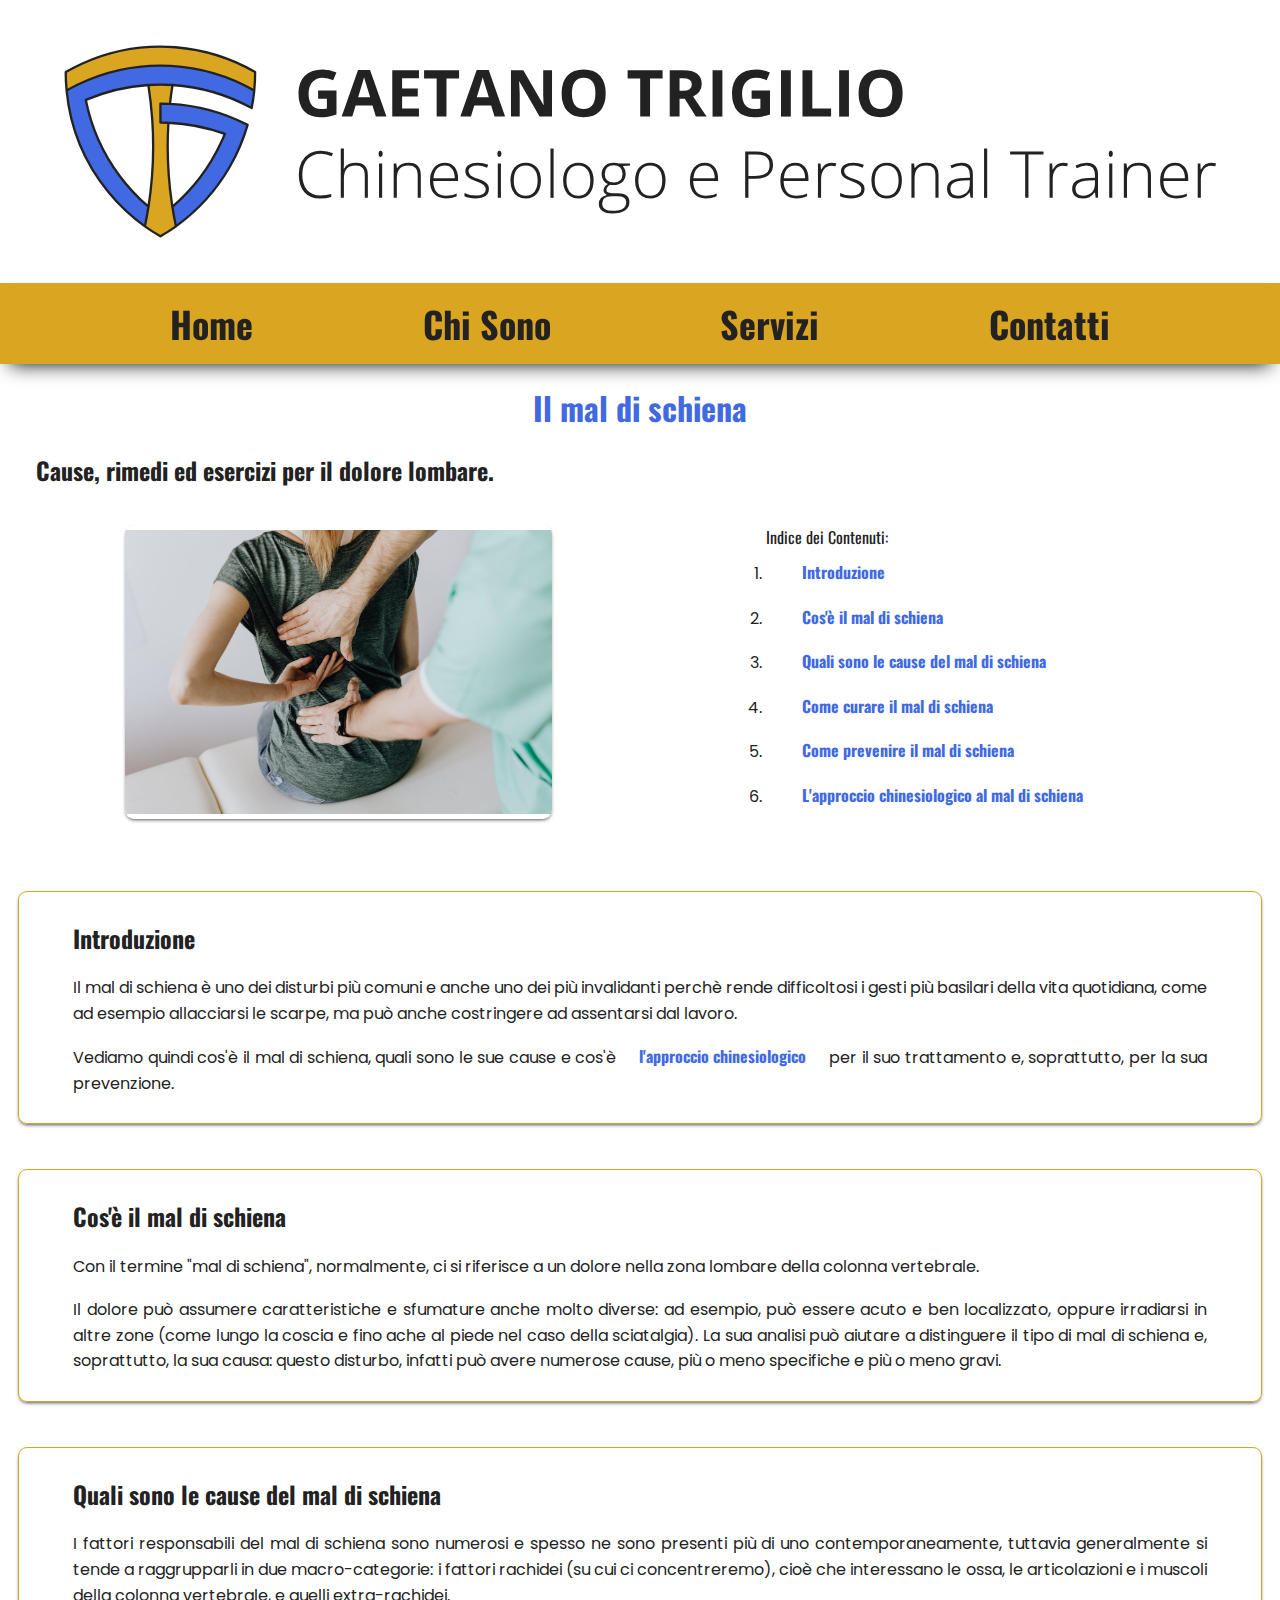
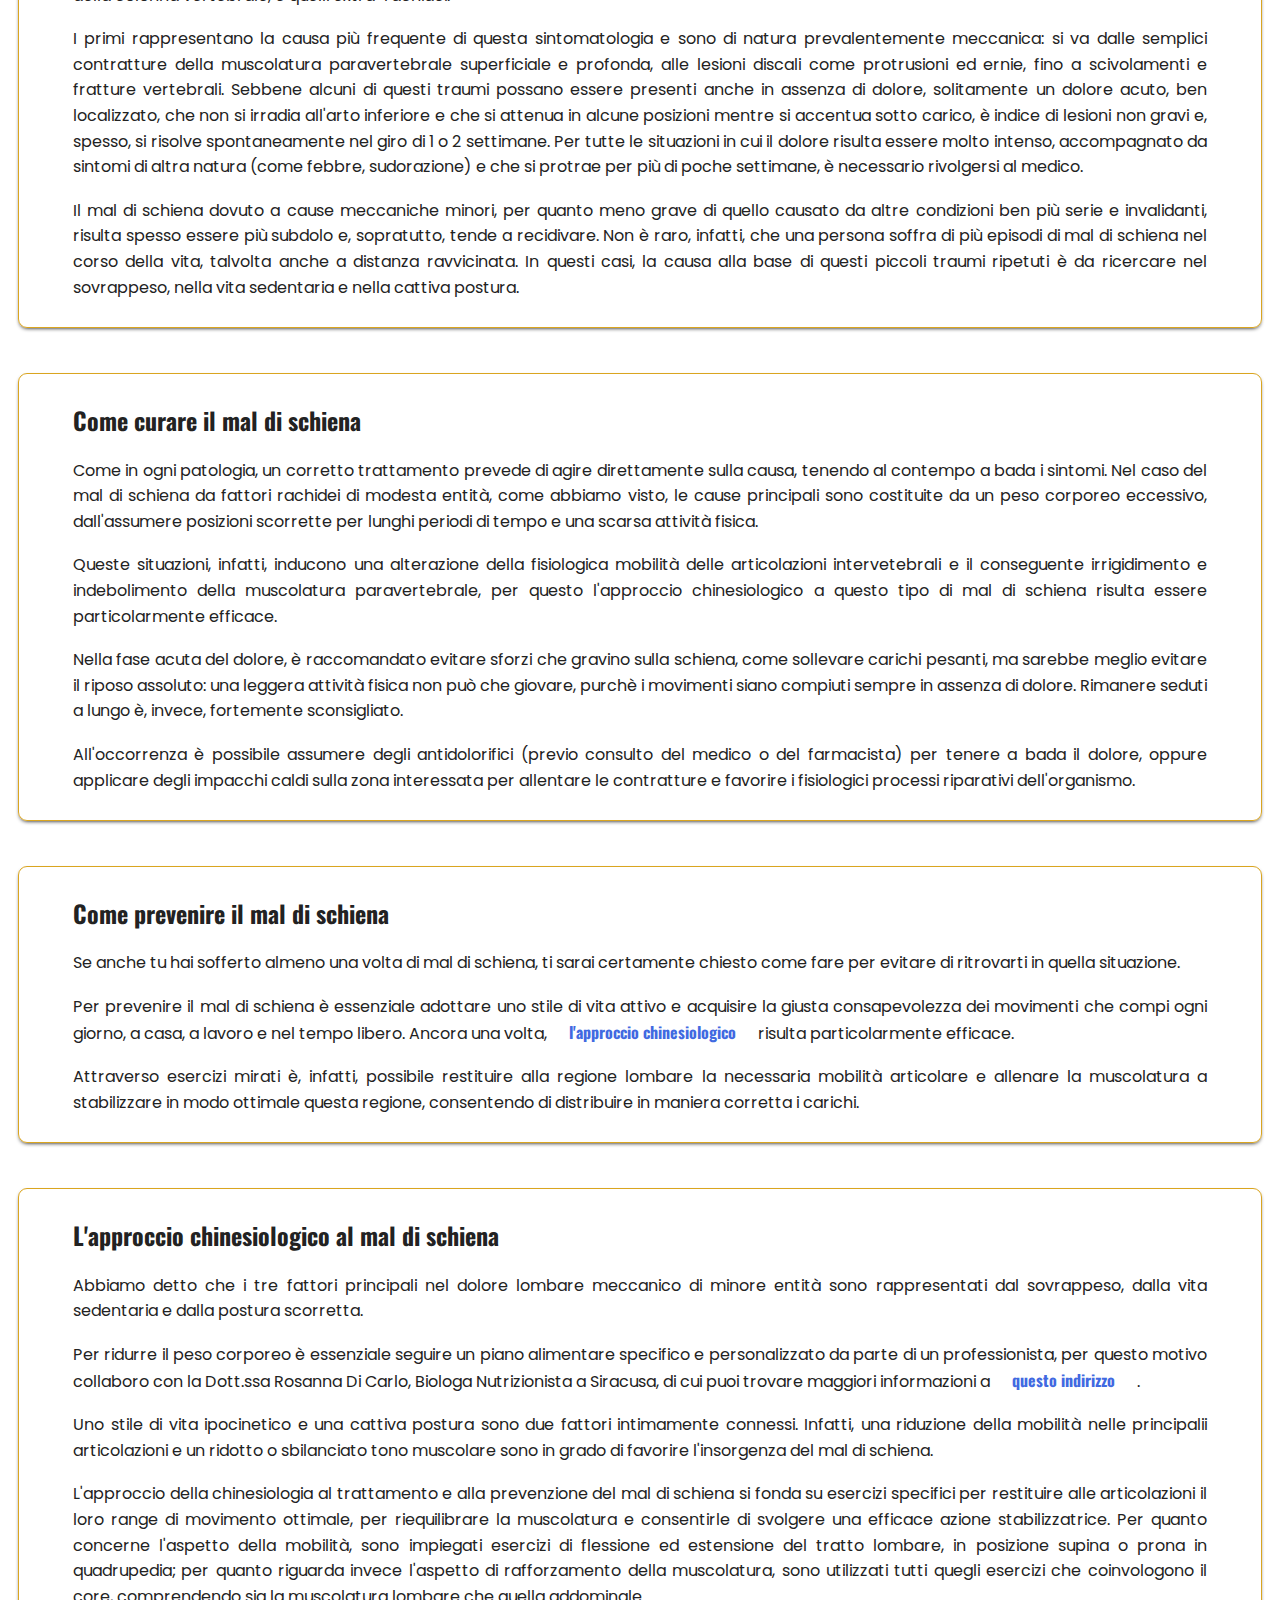
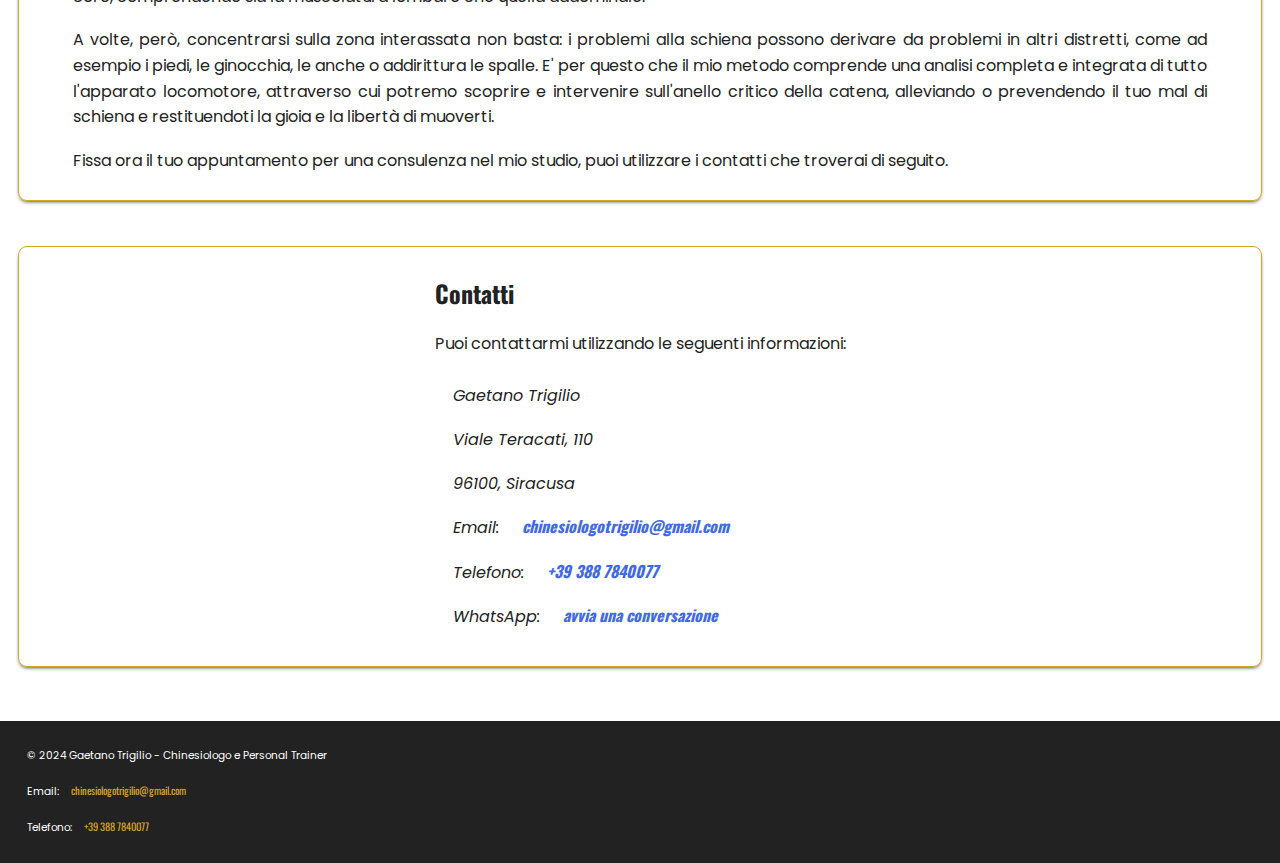
<file: mal-di-schiena.html>
<!DOCTYPE html>
<html lang="it">
	<head>
    	<meta charset="UTF-8">
    	<meta name="viewport" content="width=device-width, initial-scale=1.0">
    	<meta name="description" content="Scopri come sbarazzarti del dolore lombare con l'esercizio fisico. Cause, rimedi e trattamento chiniesiologico per il mal di schiena a Siracusa. Dott. Gaetano Trigilio - Chinesiologo e Personal Trainer a Siracusa.">
    	<!--meta name="google-site-verification" content="9u2mO4jJW-R8GrjQ6_IPkOPRJM4bNEwZjtA21-dHIYQ" /-->
    	<title>Il mal di schiena - Dott. Gaetano Trigilio</title>
		<meta property="og:title" content="Il mal di schiena - Dott. Gaetano Trigilio" />
		<meta property="og:description" content="Scopri come sbarazzarti del dolore lombare con l'esercizio fisico. Cause, rimedi e trattamento chiniesiologico per il mal di schiena a Siracusa. Dott. Gaetano Trigilio - Chinesiologo e Personal Trainer a Siracusa." />
		<meta property="og:image" content="img/low-back-pain-1200x630.jpg" />
		<meta property="og:url" content="https://gaetanotrigilio.it/mal-di-schiena" />
		<meta property="og:type" content="website" />
    	<link rel="icon" href="img/favicon.ico" type="image/x-icon">
		<link rel="stylesheet" href="styles.css">
		<link rel="canonical" href="https://gaetanotrigilio.it/mal-di-schiena">
		<script type="application/ld+json">
{
  "@context": "http://schema.org",
  "@type": "LocalBusiness",
  "name": "Gaetano Trigilio",
  "image": "https://gaetanotrigilio.github.io/img/logo-lungo.svg",
  "telephone": "+39 388 7840077",
  "email": "tano.trigilio@gmail.com",
"address": {
	"@type": "PostalAddress",
	"addressLocality": "Siracusa",
	"addressCountry": "IT"
			}
}
		</script>
	</head>
	<body>
		<!-- Intestazione -->
		<header>
			<img class="logo" src="img/logo-lungo.svg" alt="Logo del Dott. Gaetano Trigilio">
		</header>
		<nav>
			<ul>
				<li>
				  <a href="https://gaetanotrigilio.it/index.html#home" title="Vai alla sezione Home">Home</a>
				</li>
				<li>
				  <a href="https://gaetanotrigilio.it/index.html#chi-sono" title="Vai alla sezione Chi Sono">Chi Sono</a>
				</li>
				<li>
				  <a href="https://gaetanotrigilio.it/index.html#servizi" title="Vai alla sezione Servizi">Servizi</a>
				</li>
				<li>
				  <a href="https://gaetanotrigilio.it/index.html#contatti" title="Vai alla sezione Contatti">Contatti</a>
				</li>
			</ul>
		</nav>
		<main>
			<h1 class="title">Il mal di schiena</h1>
			<h2 class="subtitle">Cause, rimedi ed esercizi per il dolore lombare.</h2>
			<div class="container-row">
				<img src="img/low-back-pain.jpg" alt="immagine sul mal di schiena" class="round-corners">
				<div>
					<ol>Indice dei Contenuti:
						<li>
							<a href="#sec1">Introduzione</a>
						</li>
						<li>
							<a href="#sec2">Cos'è il mal di schiena</a>
						</li>
						<li>
							<a href="#sec3">Quali sono le cause del mal di schiena</a>
						</li>
						<li>
							<a href="#sec4">Come curare il mal di schiena</a>
						</li>
						<li>
							<a href="#sec5">Come prevenire il mal di schiena</a>
						</li>
						<li>
							<a href="#sec6">L'approccio chinesiologico al mal di schiena</a>
						</li>
					</ol>
				</div>
			</div>
			<section id="sec1">
				<div>
					<h2>Introduzione</h2>
					<p>Il mal di schiena è uno dei disturbi più comuni e anche uno dei più invalidanti perchè rende difficoltosi i gesti più basilari della vita quotidiana, come ad esempio allacciarsi le scarpe, ma può anche costringere ad assentarsi dal lavoro.
					</p>
					<p>Vediamo quindi cos'è il mal di schiena, quali sono le sue cause e cos'è 
						<a href="#sec6">l'approccio chinesiologico</a>
					per il suo trattamento e, soprattutto, per la sua prevenzione.
					</p>
				</div>
			</section>
			<section id="sec2">
				<div>
					<h2>Cos'è il mal di schiena</h2>
					<p>Con il termine "mal di schiena", normalmente, ci si riferisce a un dolore nella zona lombare della colonna vertebrale.
					</p>
					<p>Il dolore può assumere caratteristiche e sfumature anche molto diverse: ad esempio, può essere acuto e ben localizzato, oppure irradiarsi in altre zone (come lungo la coscia e fino ache al piede nel caso della sciatalgia). La sua analisi può aiutare a distinguere il tipo di mal di schiena  e, soprattutto, la sua causa: questo disturbo, infatti può avere numerose cause, più o meno specifiche e più o meno gravi.
					</p>
				</div>
			</section>
			<section id="sec3">
				<div>
					<h2>Quali sono le cause del mal di schiena</h2>
					<p>I fattori responsabili del mal di schiena sono numerosi e spesso ne sono presenti più di uno contemporaneamente, tuttavia generalmente si tende a raggrupparli in due macro-categorie: i fattori rachidei (su cui ci concentreremo), cioè che interessano le ossa, le articolazioni e i muscoli della colonna vertebrale, e quelli extra-rachidei.</p>
					<p>I primi rappresentano la causa più frequente di questa sintomatologia e sono di natura prevalentemente meccanica: si va dalle semplici contratture della muscolatura paravertebrale superficiale e profonda, alle lesioni discali come protrusioni ed ernie, fino a scivolamenti e fratture vertebrali. Sebbene alcuni di questi traumi possano essere presenti anche in assenza di dolore, solitamente un dolore acuto, ben localizzato, che non si irradia all'arto inferiore e che si attenua in alcune posizioni mentre si accentua sotto carico, è indice di lesioni non gravi e, spesso, si risolve spontaneamente nel giro di 1 o 2 settimane. Per tutte le situazioni in cui il dolore risulta essere molto intenso, accompagnato da sintomi di altra natura (come febbre, sudorazione) e che si protrae per più di poche settimane, è necessario rivolgersi al medico.
					</p>
					<p>Il mal di schiena dovuto a cause meccaniche minori, per quanto meno grave di quello causato da altre condizioni ben più serie e invalidanti, risulta spesso essere più subdolo e, sopratutto, tende a recidivare. Non è raro, infatti, che una persona soffra di più episodi di mal di schiena nel corso della vita, talvolta anche a distanza ravvicinata. In questi casi, la causa alla base di questi piccoli traumi ripetuti è da ricercare nel sovrappeso, nella vita sedentaria e nella cattiva postura.
					</p>
				</div>
			</section>
			<section id="sec4">
				<div>
					<h2>Come curare il mal di schiena</h2>
					<p>Come in ogni patologia, un corretto trattamento prevede di agire direttamente sulla causa, tenendo al contempo a bada i sintomi. Nel caso del mal di schiena da fattori rachidei di modesta entità, come abbiamo visto, le cause principali sono costituite da un peso corporeo eccessivo, dall'assumere posizioni scorrette per lunghi periodi di tempo e una scarsa attività fisica.</p>
					<p>Queste situazioni, infatti, inducono una alterazione della fisiologica mobilità delle articolazioni intervetebrali e il conseguente irrigidimento e indebolimento della muscolatura paravertebrale, per questo l'approccio chinesiologico a questo tipo di mal di schiena risulta essere particolarmente efficace.
					</p>
					<p>Nella fase acuta del dolore, è raccomandato evitare sforzi che gravino sulla schiena, come sollevare carichi pesanti, ma sarebbe meglio evitare il riposo assoluto: una leggera attività fisica non può che giovare, purchè i movimenti siano compiuti sempre in assenza di dolore. Rimanere seduti a lungo è, invece, fortemente sconsigliato.
					</p>
					<p>All'occorrenza è possibile assumere degli antidolorifici (previo consulto del medico o del farmacista) per tenere a bada il dolore, oppure applicare degli impacchi caldi sulla zona interessata per allentare le contratture e favorire i fisiologici processi riparativi dell'organismo.
					</p>
				</div>
			</section>
			<section id="sec5">
				<div>
					<h2>Come prevenire il mal di schiena</h2>
					<p>Se anche tu hai sofferto almeno una volta di mal di schiena, ti sarai certamente chiesto come fare per evitare di ritrovarti in quella situazione.</p>
					<p>Per prevenire il mal di schiena è essenziale adottare uno stile di vita attivo e acquisire la giusta consapevolezza dei movimenti che compi ogni giorno, a casa, a lavoro e nel tempo libero. Ancora una volta, 
						<a href="#sec6">l'approccio chinesiologico
						</a>
					risulta particolarmente efficace.
					</p>
					<p>Attraverso esercizi mirati è, infatti, possibile restituire alla regione lombare la necessaria mobilità articolare e allenare la muscolatura a stabilizzare in modo ottimale questa regione, consentendo di distribuire in maniera corretta i carichi.
					</p>
				</div>
			</section>
			<section id="sec6">
				<div>
					<h2>L'approccio chinesiologico al mal di schiena</h2>
					<p>Abbiamo detto che i tre fattori principali nel dolore lombare meccanico di minore entità sono rappresentati dal sovrappeso, dalla vita sedentaria e dalla postura scorretta.</p>
					<p>Per ridurre il peso corporeo è essenziale seguire un piano alimentare specifico e personalizzato da parte di un professionista, per questo motivo collaboro con la Dott.ssa Rosanna Di Carlo, Biologa Nutrizionista a Siracusa, di cui puoi trovare maggiori informazioni a
						<a href="https://rosannadicarlo.it">questo indirizzo
						</a>
					.</p>
					<p>Uno stile di vita ipocinetico e una cattiva postura sono due fattori intimamente connessi. Infatti, una riduzione della mobilità nelle principalii articolazioni e un ridotto o sbilanciato tono muscolare sono in grado di favorire l'insorgenza del mal di schiena.
					</p>
					<p>L'approccio della chinesiologia al trattamento e alla prevenzione del mal di schiena si fonda su esercizi specifici per restituire alle articolazioni il loro range di movimento ottimale, per riequilibrare la muscolatura e consentirle di svolgere una efficace azione stabilizzatrice. Per quanto concerne l'aspetto della mobilità, sono impiegati esercizi di flessione ed estensione del tratto lombare, in posizione supina o prona in quadrupedia; per quanto riguarda invece l'aspetto di rafforzamento della muscolatura, sono utilizzati tutti quegli esercizi che coinvologono il core, comprendendo sia la muscolatura lombare che quella addominale.
					</p>
					<p>A volte, però, concentrarsi sulla zona interassata non basta: i problemi alla schiena possono derivare da problemi in altri distretti, come ad esempio i piedi, le ginocchia, le anche o addirittura le spalle. E' per questo che il mio metodo comprende una analisi completa e integrata di tutto l'apparato locomotore, attraverso cui potremo scoprire e intervenire sull'anello critico della catena, alleviando o prevendendo il tuo mal di schiena e restituendoti la gioia e la libertà di muoverti.</p>
					<p>Fissa ora il tuo appuntamento per una consulenza nel mio studio, puoi utilizzare i contatti che troverai di seguito.
					</p>
				</div>
			</section>
			<section id="contatti">
				<div>
					<h2>Contatti</h2>    
					<p>Puoi contattarmi utilizzando le seguenti informazioni:</p>
					<address>
						<p>Gaetano Trigilio</p>
						<p>Viale Teracati, 110</p>
						<p>96100, Siracusa</p>
						<p>Email: 
							<a href="mailto:chinesiologotrigilio@gmail.com" title="clicca per inviare una email">chinesiologotrigilio@gmail.com</a>
						</p>    
						<p>Telefono: 
							<a href="tel:+393887840077" alt="chiama il +393887840077" title="clicca per telefonare">+39 388 7840077</a>
						</p>
						<p>WhatsApp: 
							<a href="https://wa.me/393887840077" alt="Avvia una conversazione su WhatsApp" title="clicca per avviare una chat su Whatsapp">avvia una conversazione</a>
						</p>
					</address>
				</div>
			</section>
		</main>
		<footer>
			<div class="info">
		    	<p>&copy; 2024 Gaetano Trigilio - Chinesiologo e Personal Trainer</p>
		    	<!--p>Indirizzo: Viale Teracati, 110 - 96100, Siracusa</p-->
		    	<p>Email: 
					<a href="mailto:chinesiologotrigilio@gmail.com" title="clicca per inviare una email">chinesiologotrigilio@gmail.com</a>
				</p>
		    	<p>Telefono: 
					<a href="tel:+393887840077" alt="chiama il +393887840077" title="clicca per telefonare">+39 388 7840077</a>
				</p>
			</div>
			<!--div class="social-links">
		    	<a href="https://www.facebook.com/tuapagina" target="_blank" rel="noopener noreferrer">Facebook</a>
		    	<a href="https://www.instagram.com/tuoaccount" target="_blank" rel="noopener noreferrer">Instagram</a>
			</div-->
		</footer>
	</body>
</html>
</file>
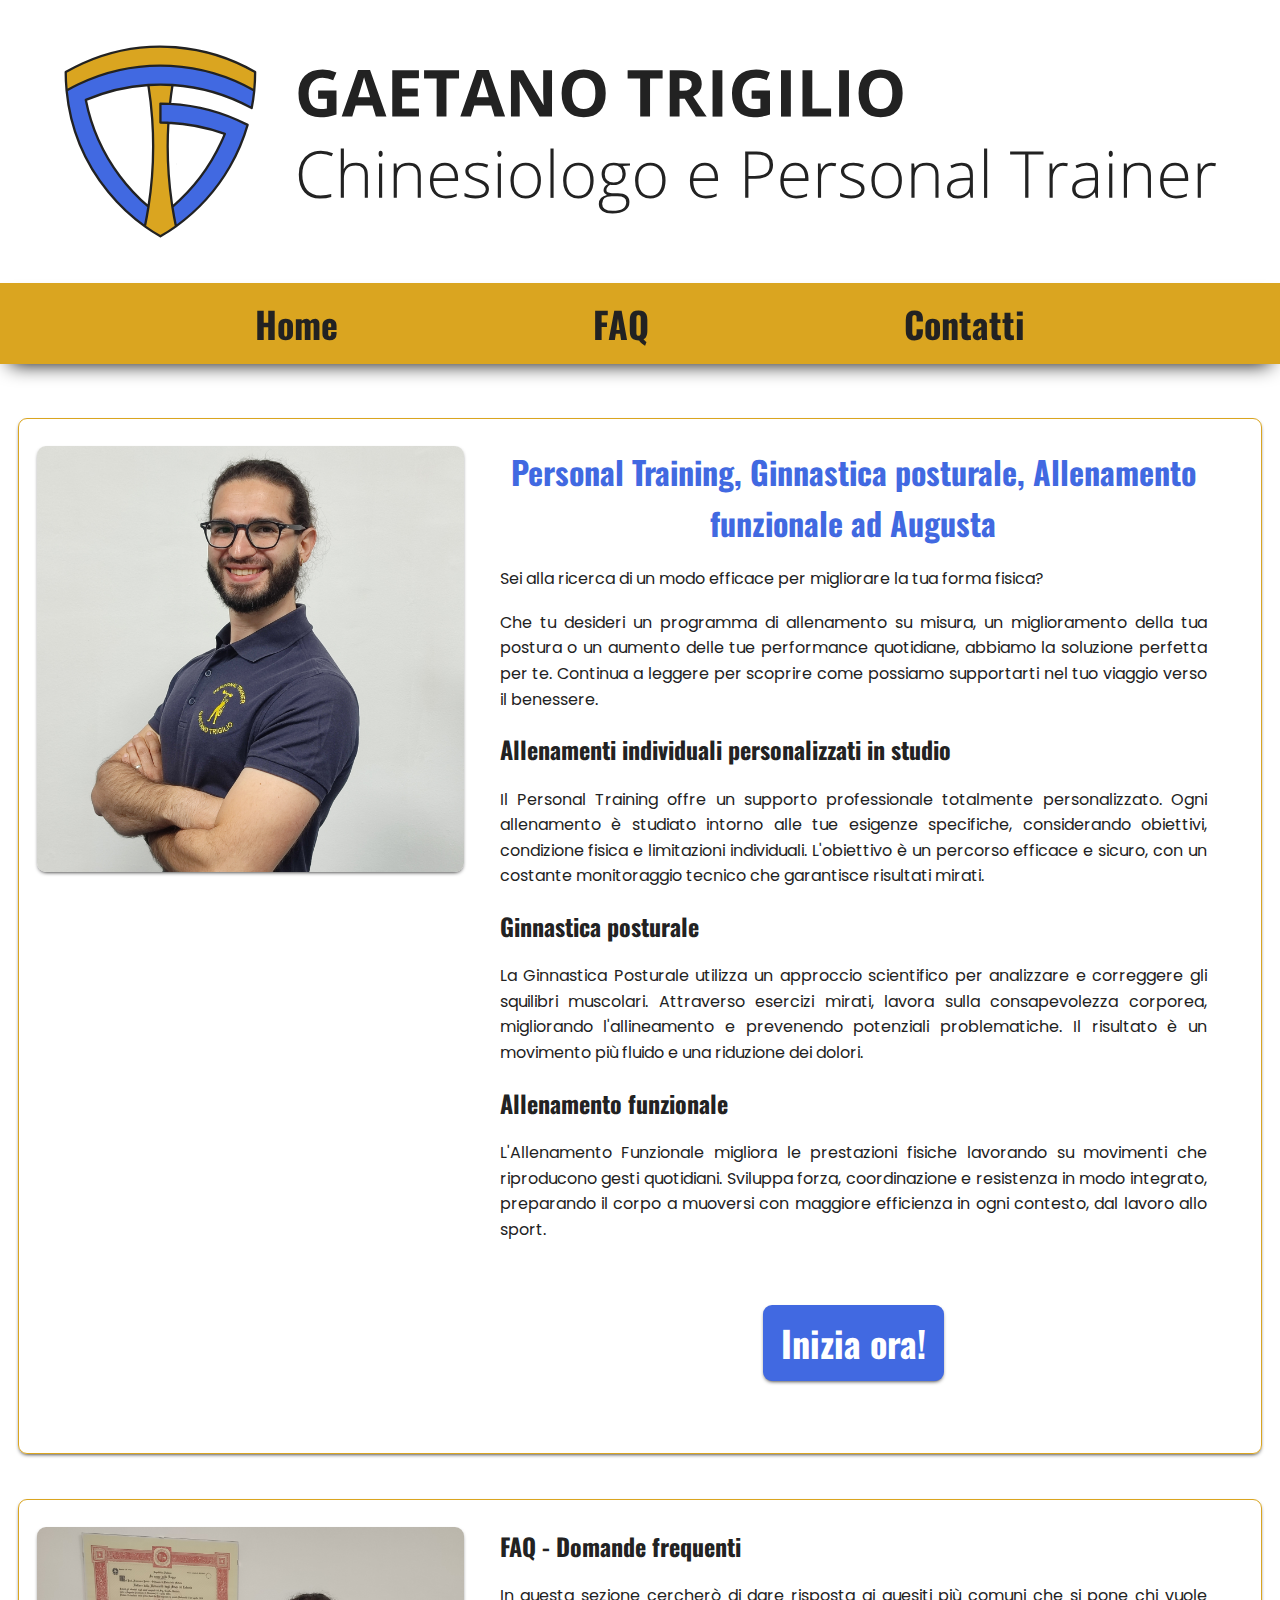
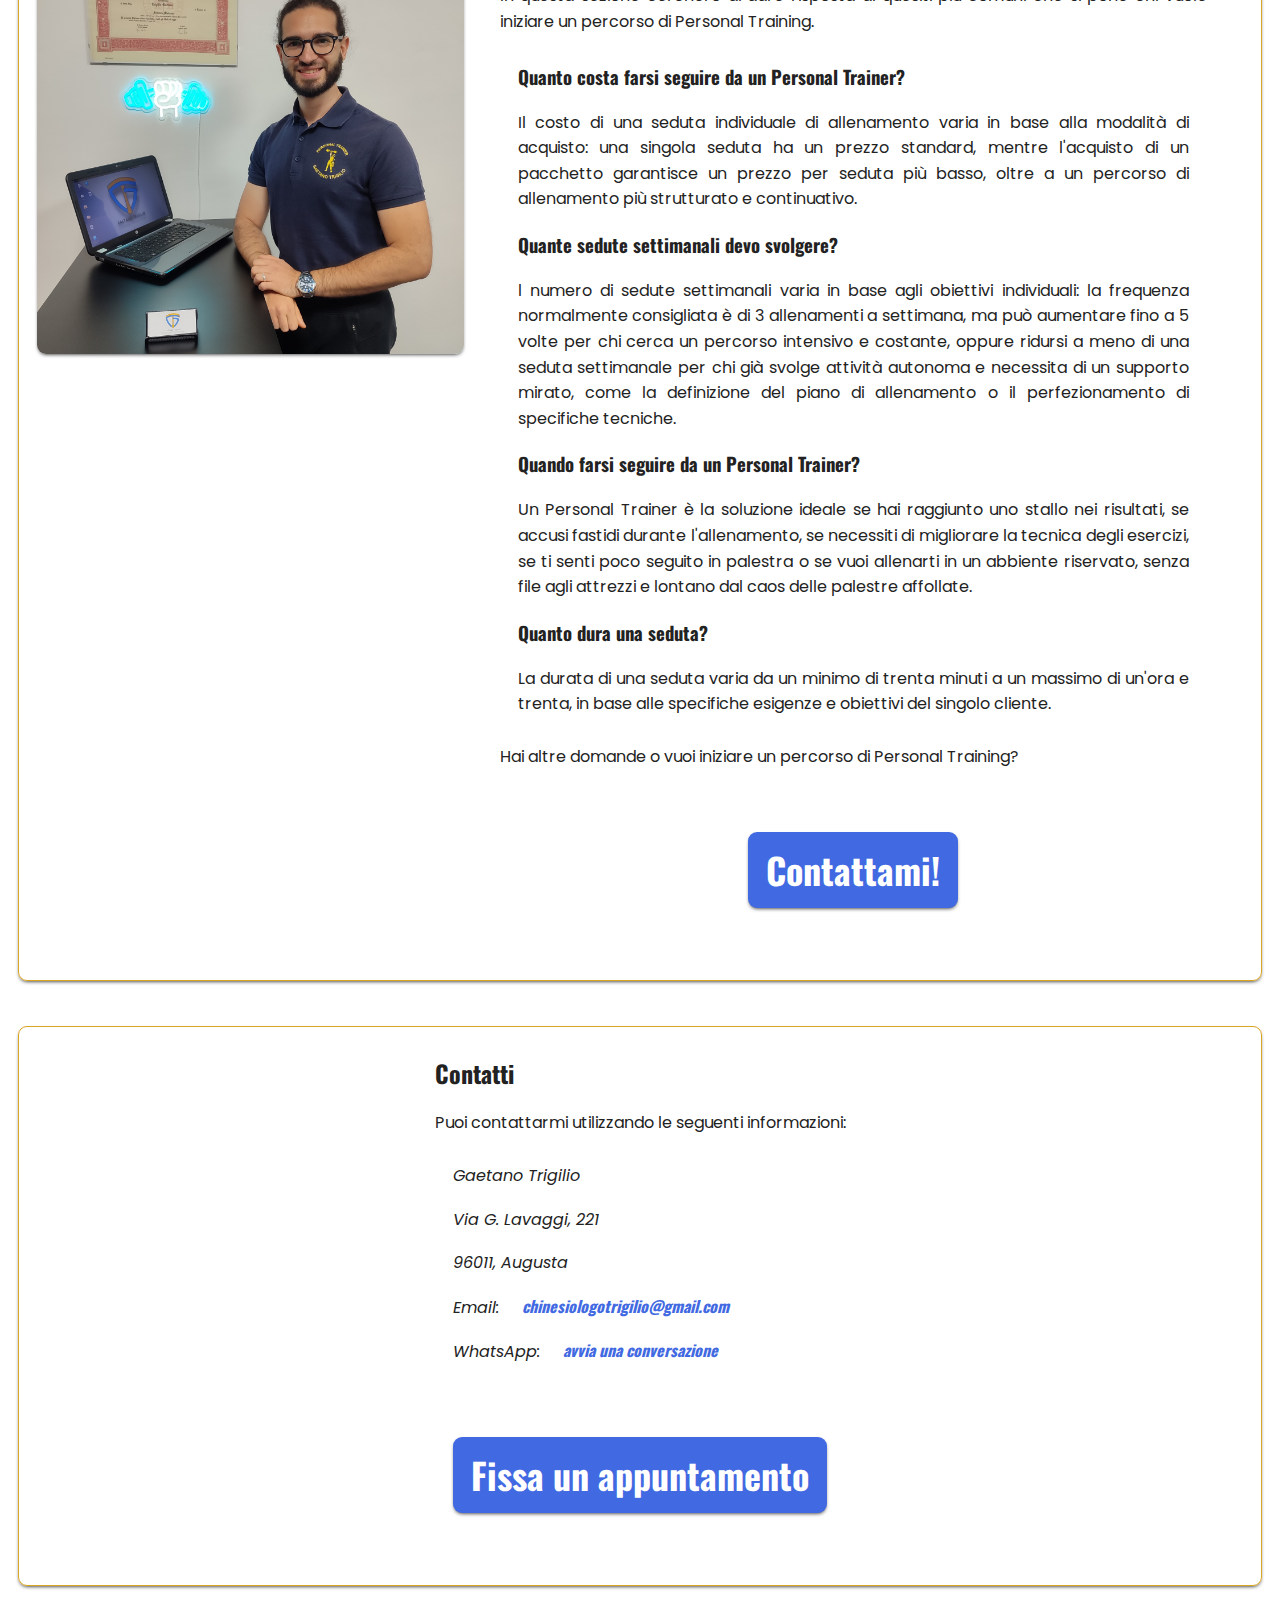
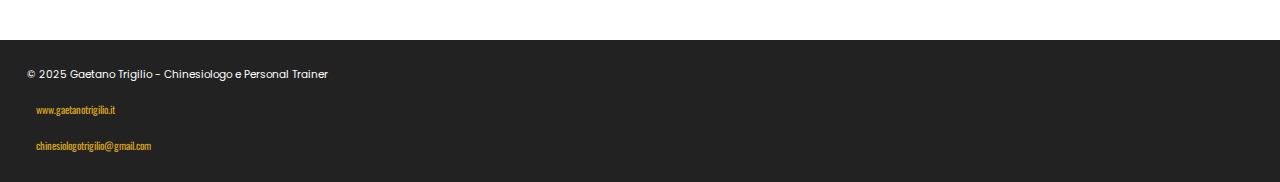
<file: personal-trainer-ad-augusta.html>
<!DOCTYPE html>
<html lang="it">
	<head>
    	<meta charset="UTF-8">
    	<meta name="viewport" content="width=device-width, initial-scale=1.0">
    	<title>Studio di Personal Training ad Augusta - Gaetano Trigilio</title>
    	<meta name="description" content="Programmi di allenamento personalizzati, ginnastica posturale, allenamento funzionale, sedute di allenamento individuali per il tuo benessere.">
		<meta property="og:title" content="Studio di Personal Training ad Augusta - Gaetano Trigilio" />
		<meta property="og:description" content="Programmi di allenamento personalizzati, ginnastica posturale, allenamento funzionale, sedute di allenamento individuali per il tuo benessere." />
		<meta property="og:image" content="img/chinesiologo-personal-trainer-siracusa-gaetano-trigilio.jpg" />
		<meta property="og:url" content="https://gaetanotrigilio.it" />
		<meta property="og:type" content="website" />
    	<meta name="google-site-verification" content="9u2mO4jJW-R8GrjQ6_IPkOPRJM4bNEwZjtA21-dHIYQ" />
    	<link rel="icon" href="img/favicon.ico" type="image/x-icon">
		<link rel="stylesheet" href="styles.css">
		<link rel="canonical" href="https://gaetanotrigilio.it">
		<script type="application/ld+json">
{
  "@context": "http://schema.org",
  "@type": "LocalBusiness",
  "name": "Gaetano Trigilio",
  "image": "https://gaetanotrigilio.github.io/img/logo-lungo.svg",
  "telephone": "+39 388 7840077",
  "email": "tano.trigilio@gmail.com",
"address": {
	"@type": "PostalAddress",
	"addressLocality": "Siracusa",
	"addressCountry": "IT"
			}
}
		</script>
	</head>
	<body>
		<header>
			<img class="logo" src="img/logo-lungo.svg" alt="Logo del Dott. Gaetano Trigilio, Chinesiologo e Personal Trainer">
		</header>
		<nav>
				<ul>
					<li>
					  <a href="#home" title="Vai alla sezione Home">Home</a>
				  </li>
					<!--li>
					  <a href="#chi-sono" title="Vai alla sezione Chi Sono">Chi Sono</a>
				  </li-->
					<li>
					  <a href="#faq" title="Vai alla sezione FAQ">FAQ</a>
				  </li>
					<li>
					  <a href="#contatti" title="Vai alla sezione Contatti">Contatti</a>
				  </li>
				</ul>
			</nav>
		<main>
			<!-- Sezione Home -->
			<section id="home">
				<img class="round-corners" src="img/chinesiologo-personal-trainer-siracusa-gaetano-trigilio.jpg" alt="Dott. Gaetano Trigilio, Chinesiologo e Personal Trainer a Siracusa">
				<div>
					<h1 class="title">Personal Training, Ginnastica posturale, Allenamento funzionale ad Augusta</h1>
					<p>Sei alla ricerca di un modo efficace per migliorare la tua forma fisica?</p>
					<p>Che tu desideri un programma di allenamento su misura, un miglioramento della tua postura o un aumento delle tue performance quotidiane, abbiamo la soluzione perfetta per te. Continua a leggere per scoprire come possiamo supportarti nel tuo viaggio verso il benessere.</p>
					<h2>Allenamenti individuali personalizzati in studio</h2>
					<p>Il Personal Training offre un supporto professionale totalmente personalizzato. Ogni allenamento è studiato intorno alle tue esigenze specifiche, considerando obiettivi, condizione fisica e limitazioni individuali. L'obiettivo è un percorso efficace e sicuro, con un costante monitoraggio tecnico che garantisce risultati mirati.</p>
					<h2>Ginnastica posturale</h2>
					<p>La Ginnastica Posturale utilizza un approccio scientifico per analizzare e correggere gli squilibri muscolari. Attraverso esercizi mirati, lavora sulla consapevolezza corporea, migliorando l'allineamento e prevenendo potenziali problematiche. Il risultato è un movimento più fluido e una riduzione dei dolori.</p>
					<h2>Allenamento funzionale</h2>
					<p>L'Allenamento Funzionale migliora le prestazioni fisiche lavorando su movimenti che riproducono gesti quotidiani. Sviluppa forza, coordinazione e resistenza in modo integrato, preparando il corpo a muoversi con maggiore efficienza in ogni contesto, dal lavoro allo sport.</p>
					<!--div class="carousel">
						<img class="round-corners" src="img/studio1.jpg" alt="studio1">
						<img class="round-corners" src="img/studio2.jpg" alt="studio2">
						<img class="round-corners" src="img/studio3.jpg" alt="studio3">
					</div-->
					<div class="cta">
					  <a class="cta-link" href="https://wa.me/393887840077">Inizia ora!</a>
					</div>
				</div>
			</section>
			<!--section id="correlati">
				<div>
					<h2>Ti potrebbe anche interessare</h2>
					<ul>
						<li>
							<a href="https://gaetanotrigilio.it/chinesiologo">Chi è il chinesiologo e cosa fa?</a>
						</li>
						<li>
							<a href="https://gaetanotrigilio.it/cervicalgia">Cervicalgia: comprendere, curare e prevenire il dolore al collo con l'approccio chinesiologico</a>
						</li>
						<li>
							<a href="https://gaetanotrigilio.it/mal-di-schiena">Il mal di schiena: cause, rimedi ed esercizi per il dolore lombare</a>
						</li>
				</div>
			</section-->
		<!-- Sezione Chi sono -->
			<!--section id="chi-sono">
				<img class="round-corners" src="img/chinesiologo-personal-trainer-siracusa-gaetano-trigilio.jpg" alt="Dott. Gaetano Trigilio, Chinesiologo e Personal Trainer a Siracusa">
				<div>
					<h2>Il mio percorso professionale: da appassionato a Personal Trainer</h2>
					<p>La mia passione per la cultura fisica nasce da un’esperienza diretta: da adolescente, ho scoperto quanto l’esercizio fisico possa trasformare non solo il corpo, ma anche la vita. Ho compreso che muoversi è un viaggio verso il benessere e oggi il mio obiettivo è guidarti in questo percorso.</p>
					<div>
					  <h3>Chi è il chinesiologo e cosa fa</h3>
					  <p>Il chinesiologo è un professionista esperto nel movimento umano, dedicato a migliorare la salute e il benessere. Grazie alla sua formazione in scienze motorie, si occupa di correggere la postura, trattare gli squilibri muscolari e ottimizzare le prestazioni fisiche. Il suo approccio si basa sulla personalizzazione, per adattare le strategie alle esigenze individuali, sia che si tratti di recupero post-infortunio o di miglioramento della performance sportiva.</p>
					  <p>Se vuoi saperne di più sui compiti e le funzioni del chinesiologo, 
					  	<a href="https://gaetanotrigilio.it/chinesiologo">clicca qui</a>
				  	  .</p>
					  <h3>Il mio metodo di allenamento</h3>
					  <p>Il mio approccio è studiato per garantire risultati concreti, sfruttando tecniche scientificamente validate e un’esperienza consolidata nel campo del movimento umano. Attraverso metodi semplici ed efficaci, costruisco schede di allenamento personalizzate che uniscono teoria accademica e pratica professionale per migliorare la tua qualità della vita, prevenire infortuni e potenziare le tue prestazioni quotidiane e sportive.</p>
					  <h3>La mia missione</h3>  
					  <p>La mia missione è aiutarti a raggiungere una salute fisica completa e duratura, andando oltre i risultati estetici. Ogni percorso è pensato per migliorare la tua vitalità, forza e benessere, con un approccio che risponde alle tue esigenze specifiche.</p>
					  <p>Non è solo questione di apparenza, ma di farti sentire meglio ogni giorno, migliorando la tua qualità di vita e le tue prestazioni fisiche in modo reale e duraturo.</p>
					  <h3>La mia grande promessa</h3>
					  <p>La mia promessa è di guidarti in un percorso di cambiamento reale e sostenibile, migliorando il tuo modo di muoverti per farti sentire meglio ogni giorno. Inoltre, se il tuo obiettivo è dimagrire, nel mio stesso studio troverai una professionista che ti guiderà in questo processo con un piano alimentare su misura.</p>
					  <p>Puoi scoprire di più visitando il sito della 
					  	<a href="https://rosannadicarlo.it">Dottoressa Rosanna Di Carlo</a>
				  	   Biologa Nutrizionista.</p>
				  	</div>
				</div>
			</section-->
		<!-- Sezione FAQ -->
			<section id="faq">
				<img class="round-corners" src="img/studio5.jpg">
				<div>
					<h2>FAQ - Domande frequenti</h2>
					<p>In questa sezione cercherò di dare risposta ai quesiti più comuni che si pone chi vuole iniziare un percorso di Personal Training.</p>
					<div>
				  		<h3>Quanto costa farsi seguire da un Personal Trainer?</h3>
				  		<p>Il costo di una seduta individuale di allenamento varia in base alla modalità di acquisto: una singola seduta ha un prezzo standard, mentre l'acquisto di un pacchetto garantisce un prezzo per seduta più basso, oltre a un percorso di allenamento più strutturato e continuativo. </p>
				  		<h3>Quante sedute settimanali devo svolgere?</h3>
				  		<p>l numero di sedute settimanali varia in base agli obiettivi individuali: la frequenza normalmente consigliata è di 3 allenamenti a settimana, ma può aumentare fino a 5 volte per chi cerca un percorso intensivo e costante, oppure ridursi a meno di una seduta settimanale per chi già svolge attività autonoma e necessita di un supporto mirato, come la definizione del piano di allenamento o il perfezionamento di specifiche tecniche.</p>
				  		<h3>Quando farsi seguire da un Personal Trainer?</h3>
				  		<p>Un Personal Trainer è la soluzione ideale se hai raggiunto uno stallo nei risultati, se accusi fastidi durante l'allenamento, se necessiti di migliorare la tecnica degli esercizi, se ti senti poco seguito in palestra o se vuoi allenarti in un abbiente riservato, senza file agli attrezzi e lontano dal caos delle palestre affollate.</p>
				  		<h3>Quanto dura una seduta?</h3>
				  		<p>La durata di una seduta varia da un minimo di trenta minuti a un massimo di un'ora e trenta, in base alle specifiche esigenze e obiettivi del singolo cliente.</p>
					</div>
					<p>Hai altre domande o vuoi iniziare un percorso di Personal Training?</p>
					<div class="cta">
					  <a class="cta-link" href="mailto:chinesiologotrigilio@gmail.com">Contattami!</a>
					</div>
				</div>
			</section>
		<!-- Sezione Contatti -->
			<section id="contatti">
				<div>
					<h2>Contatti</h2>    
					<p>Puoi contattarmi utilizzando le seguenti informazioni:</p>
					<address>
						<p>Gaetano Trigilio</p>
						<p>Via G. Lavaggi, 221</p>
						<p>96011, Augusta</p>
						<p>Email: 
							<a href="mailto:chinesiologotrigilio@gmail.com" title="clicca per inviare una email">chinesiologotrigilio@gmail.com</a>
						</p>    
						<!--p>Telefono: 
							<a href="tel:+393887840077" alt="chiama il +393887840077" title="clicca per telefonare">+39 388 7840077</a>
						</p-->
						<p>WhatsApp: 
							<a href="https://wa.me/393887840077" alt="Avvia una conversazione su WhatsApp" title="clicca per avviare una chat su Whatsapp">avvia una conversazione</a>
						</p>
					</address>
					<div class="cta">
						<a class="cta-link" href="https://wa.me/393887840077">Fissa un appuntamento</a>
					</div>
				</div>
			</section>
		</main>
		<!-- Piede di Pagina -->
		<footer>
			<div class="info">
		    	<p>&copy; 2025 Gaetano Trigilio - Chinesiologo e Personal Trainer</p>
		    	<p>
		    		<a href="https://gaetanotrigilio.it/personal-trainer-ad-augusta">www.gaetanotrigilio.it</a>
		    	<p> 
					<a href="mailto:chinesiologotrigilio@gmail.com" title="clicca per inviare una email">chinesiologotrigilio@gmail.com</a>
				</p>
		    	<!--p>Telefono: 
				<a href="tel:+393887840077" alt="chiama il +393887840077" title="clicca per telefonare">+39 388 7840077</a>
			</p-->
			</div>
		</footer>
  </body>
</html>
</file>
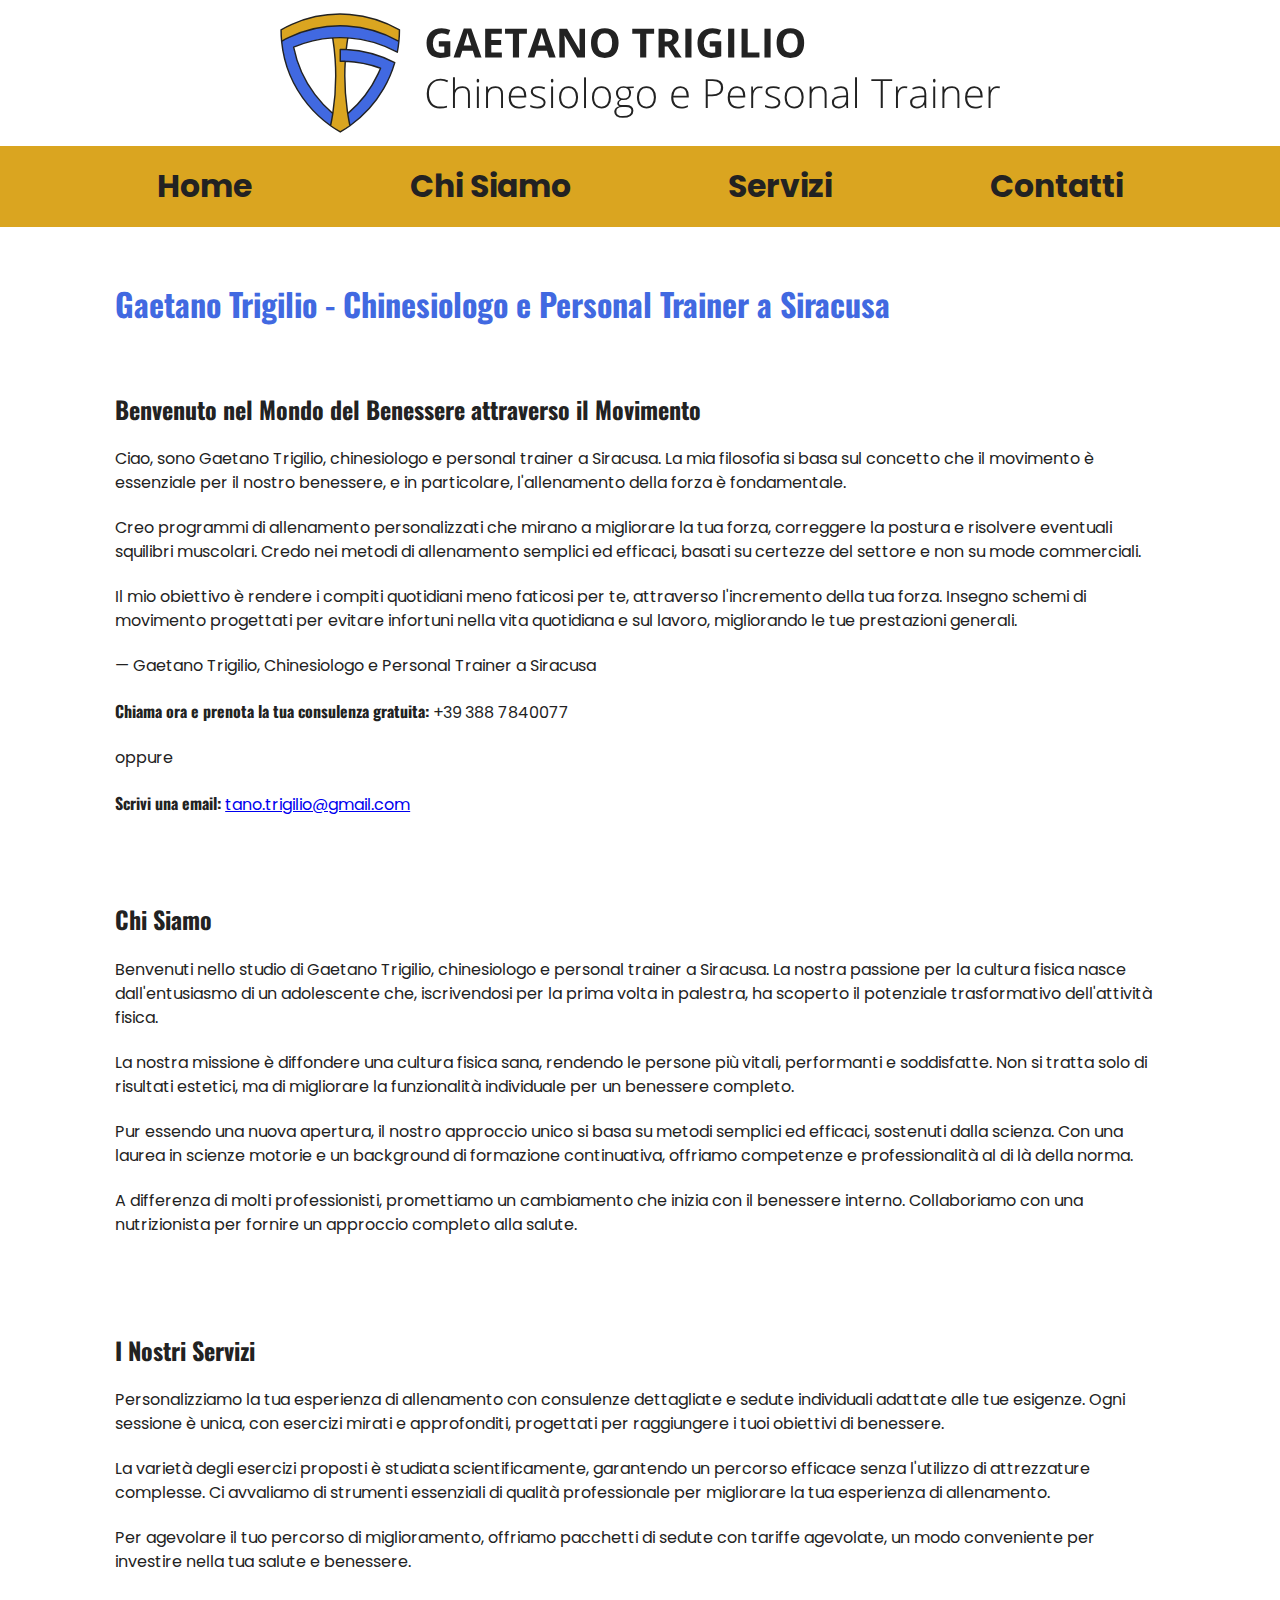
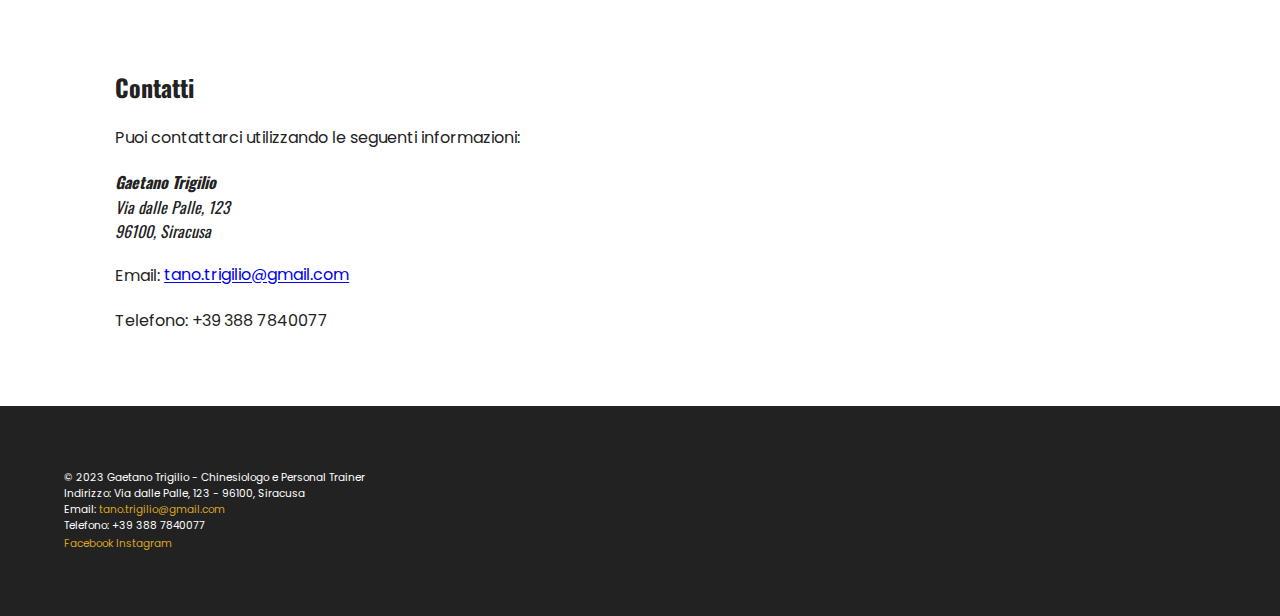
<file: sito-gpt.html>
<!DOCTYPE html>
<html lang="it">
	<head>
    	<meta charset="UTF-8">
    	<meta name="viewport" content="width=device-width, initial-scale=1.0">
    	<meta name="description" content="Chinesiologo e Personal Trainer a Siracusa. Consulenze e allenamenti di alta qualità basati su metodi scientifici. Valori: onestà, scientificità, professionalità. Migliora il benessere fisico con un approccio superiore alle palestre generaliste.">
    	<title>Gaetano Trigilio - Chinesiologo e Personal Trainer a Siracusa</title>
    	<link rel="icon" href="img/favicon.ico" type="image/x-icon">
    	<style>
        /* Aggiungi qui eventuali stili CSS personalizzati */
@import url('https://fonts.googleapis.com/css2?family=Oswald&family=Poppins&display=swap');
* {
	box-sizing: border-box;
	margin: 0;
	padding: 0;
	font-family: 'Poppins', sans-serif;
	/*border: 1px solid black;*/
	font-family: 'Oswald', serif;
	}
header {
	padding: 1% 0;
	color: white;
	text-align: center;
	}
.logo {
	display: flex;
	align-items: center;
	justify-content: center;
	}
.logo img {
	width: 80vmin;
	}
.title {
	color: royalblue;
	margin: 5% 0;
	}
h1, h2 {
	font-family: 'Oswald', sans-serif;
	font-weight: bold;
	}
p, a {
	font-family: 'Poppins', sans-serif;
	font-weight: normal;
	}
nav {
	background-color: goldenrod;
	height: 9vmin;
	position: sticky;
	top: 0;
	display: flex;
	align-items: center;
	}
nav a {
	color: #222222;
	text-decoration: none;
	font-weight: bold;
	font-size: 3.5vmin;
	}
nav a:hover; nav a:active {
	text-decoration: underline;
	}
nav ul {
	text-align: center;
	width: 100%;
	display: flex;
	justify-content: space-evenly;
	}
nav ul li {
	display: inline;
	}
main {
	padding: 0 9%;
	line-height: 1.5;
	color: #222222;
	}
section {
	scroll-margin-top: 9vmin;
	margin: 5% 0;
	}
section * {
	padding: 1% 0;
	}
footer {
	background-color: #222222;
	color: white;
	padding: 5%;
	font-size: 66%
	}
footer a {
	color: goldenrod;
	text-decoration: none;
	}
footer a:hover; footer a:active {
	text-decoration: underline;
	}
		</style>
	</head>
	<body>
		<!-- Intestazione -->
		<header>
			<div class="branding">
				<div class="logo">
					<img src="img/logo-lungo.svg" alt="Logo Gaetano Trigilio">
				</div>
			</div>
		</header>
			<nav>
				<ul>
					<li><a href="#home">Home</a></li>
				    <li><a href="#chi-siamo">Chi Siamo</a></li>
				    <li><a href="#servizi">Servizi</a></li>
				    <li><a href="#contatti">Contatti</a></li>
				</ul>
			</nav>
		<main>
			<div class="title">
				<h1>Gaetano Trigilio - Chinesiologo e Personal Trainer a Siracusa</h1>
			</div>
			<!-- Sezione Home -->
			<section id="home">
				<h2>Benvenuto nel Mondo del Benessere attraverso il Movimento</h2>
				<p>Ciao, sono Gaetano Trigilio, chinesiologo e personal trainer a Siracusa. La mia filosofia si basa sul concetto che il movimento è essenziale per il nostro benessere, e in particolare, l'allenamento della forza è fondamentale.</p>
				<p>Creo programmi di allenamento personalizzati che mirano a migliorare la tua forza, correggere la postura e risolvere eventuali squilibri muscolari. Credo nei metodi di allenamento semplici ed efficaci, basati su certezze del settore e non su mode commerciali.</p>
				<p>Il mio obiettivo è rendere i compiti quotidiani meno faticosi per te, attraverso l'incremento della tua forza. Insegno schemi di movimento progettati per evitare infortuni nella vita quotidiana e sul lavoro, migliorando le tue prestazioni generali.</p>
			<!-- Aggiungi qui eventuali elementi visivi, come immagini o video -->
		   	 	<p>&mdash; Gaetano Trigilio, Chinesiologo e Personal Trainer a Siracusa</p>    
			<!-- Chiamata all'Azione -->
				<p>
					<strong>Chiama ora e prenota la tua consulenza gratuita:</strong> +39 388 7840077
				</p>
				<p>oppure</p>
				<p>
					<strong>Scrivi una email:</strong>
					<a href="mailto:info@tuosito.it">tano.trigilio@gmail.com</a>
				</p>

			<!-- Sezione Chi Siamo -->
			<section id="chi-siamo">
				<h2>Chi Siamo</h2>
				<p>Benvenuti nello studio di Gaetano Trigilio, chinesiologo e personal trainer a Siracusa. La nostra passione per la cultura fisica nasce dall'entusiasmo di un adolescente che, iscrivendosi per la prima volta in palestra, ha scoperto il potenziale trasformativo dell'attività fisica.</p>    
				<p>La nostra missione è diffondere una cultura fisica sana, rendendo le persone più vitali, performanti e soddisfatte. Non si tratta solo di risultati estetici, ma di migliorare la funzionalità individuale per un benessere completo.</p>    
				<p>Pur essendo una nuova apertura, il nostro approccio unico si basa su metodi semplici ed efficaci, sostenuti dalla scienza. Con una laurea in scienze motorie e un background di formazione continuativa, offriamo competenze e professionalità al di là della norma.</p>    
				<p>A differenza di molti professionisti, promettiamo un cambiamento che inizia con il benessere interno. Collaboriamo con una nutrizionista per fornire un approccio completo alla salute.</p>
			</section>
			<section id="servizi">
				<h2>I Nostri Servizi</h2>
				<p>Personalizziamo la tua esperienza di allenamento con consulenze dettagliate e sedute individuali adattate alle tue esigenze. Ogni sessione è unica, con esercizi mirati e approfonditi, progettati per raggiungere i tuoi obiettivi di benessere.</p>    	
				<p>La varietà degli esercizi proposti è studiata scientificamente, garantendo un percorso efficace senza l'utilizzo di attrezzature complesse. Ci avvaliamo di strumenti essenziali di qualità professionale per migliorare la tua esperienza di allenamento.</p>
				<p>Per agevolare il tuo percorso di miglioramento, offriamo pacchetti di sedute con tariffe agevolate, un modo conveniente per investire nella tua salute e benessere.</p>
			</section>
		<!-- Sezione Contatti -->
			<section id="contatti">
				<h2>Contatti</h2>    
				<p>Puoi contattarci utilizzando le seguenti informazioni:</p>
				<address>
					<strong>Gaetano Trigilio</strong><br>
					Via dalle Palle, 123<br>
					96100, Siracusa
				</address>
				<p>Email: <a href="mailto:tuoindirizzoemail@example.com">tano.trigilio@gmail.com</a></p>    
				<p>Telefono: +39 388 7840077</p>
			</section>
		</main>
		<!-- Piede di Pagina -->
		<footer>
			<div class="info">
		    	<p>&copy; 2023 Gaetano Trigilio - Chinesiologo e Personal Trainer</p>
		    	<p>Indirizzo: Via dalle Palle, 123 - 96100, Siracusa</p>
		    	<p>Email: <a href="mailto:tuoindirizzoemail@example.com">tano.trigilio@gmail.com</a></p>
		    	<p>Telefono: +39 388 7840077</p>
			</div>
			<div class="social-links">
		    	<a href="https://www.facebook.com/tuapagina" target="_blank" rel="noopener noreferrer">Facebook</a>
		    	<a href="https://www.instagram.com/tuoaccount" target="_blank" rel="noopener noreferrer">Instagram</a>
		    <!-- Aggiungi altri link ai tuoi social media -->
			</div>
		</footer>

	</body>
</html>
</file>
<file: styles.css>
@import url('https://fonts.googleapis.com/css2?family=Oswald&family=Poppins&display=swap');
* {
	box-sizing: border-box;
	margin: 0;
	padding: 0;
	font-family: 'Poppins', sans-serif;
	/*border: 1px solid black;*/
	font-family: 'Oswald', serif;
	scroll-behavior: smooth;
	}
header {
	display: flex;
	align-items: center;
	justify-content: center;
	}
.logo {
	width: 90vw;
	margin: 5vmin 0;
	}
.title {
	color: royalblue;
	text-align: center;
	}
h1, h2 {
	font-family: 'Oswald', sans-serif;
	font-weight: bold;
	}
p {
	font-family: 'Poppins', sans-serif;
	font-weight: normal;
	text-align: justify;
	}
li {
	font-family: 'Poppins', sans-serif;
	font-weight: normal;
	text-align: justify;
	/*list-style-position: inside;*/
	}
nav {
	background-color: goldenrod;
	height: 9vmin;
	position: sticky;
	top: 0;
	display: flex;
	align-items: center;
	box-shadow: 0 10px 20px -10px black;
	}
nav ul {
	text-align: center;
	width: 100%;
	display: flex;
	justify-content: space-evenly;
	}
nav li {
  list-style-type: none;
}
nav a {
	color: #222222;
	text-decoration: none;
	font-weight: bold;
	font-size: 4vmin;
	}
nav a:hover; nav a:active {
	text-decoration: underline;
	}
main {
	padding: 1vmin 2vmin;
	line-height: 1.6;
	color: #222222;
	}
main * {
  padding: inherit;
}
main a {
	text-decoration: none;
	color: royalblue;
	font-weight: bold;
	}
main a:hover, main a:active {
	text-decoration: underline;
	}
.container-row {
	display: flex;
	justify-content: space-around;
	}
.related li {
	color: goldenrod;
	}
.cta {
	display: flex;
	justify-content: space-around;
}
.cta-link {
	margin: 5vmin 0;
	background-color: royalblue;
	color: white;
	font-size: 4vmin;
	font-weight: bold;
	border-radius: 9px;
	box-shadow: 0 2px 4px -2px black;
	display: flex;
	align-items: center;
	justify-content: center;
}
section {
	margin: 5vmin 0;
	border: 1px solid goldenrod;
	border-radius: 9px;
	box-shadow:  0 2px 4px -2px black;
	scroll-margin-top: 9vmin;
	padding: inherit;
	display: flex;
	align-items: flex-start;
	justify-content: center;
	}
.carousel {
	margin: 0;
	padding: 0;
	width: 100%;
	display: flex;
	justify-content: space-around;
	}
.carousel .round-corners {
	width: 25vw;
	}
.round-corners {
	margin: 2vmin 0;
	padding: 0;
	max-width: 33.33vw;
	object-fit: contain;
	border-radius: 9px;
	box-shadow: 0 2px 4px -2px black;
	}
@media screen and (orientation:portrait) {
	section {
		flex-wrap: wrap;
		justify-content: center;
		}
	.container-row {
		flex-wrap: wrap;
		justify-content: center;
	}
	.carousel {
		flex-direction: column;
		justify-content: center;
		}
	.carousel .round-corners {
		width: 90vw;
		}
	.round-corners {
		margin-top: 2vmin;
		padding: 0;
		max-width: 90vw;	
		aspect-ratio: 1/1;
		object-fit: cover;
		border-radius: 9px;
		box-shadow:  0 2px 4px -2px black;
		}
	}
footer {
  padding: 1vmin;
	background-color: #222222;
	color: white;
	font-size: 66%
	}
footer * {
  padding: inherit;
}
footer a {
	color: goldenrod;
	text-decoration: none;
	}
footer a:hover, footer a:active {
	text-decoration: underline;
	}
</file>
